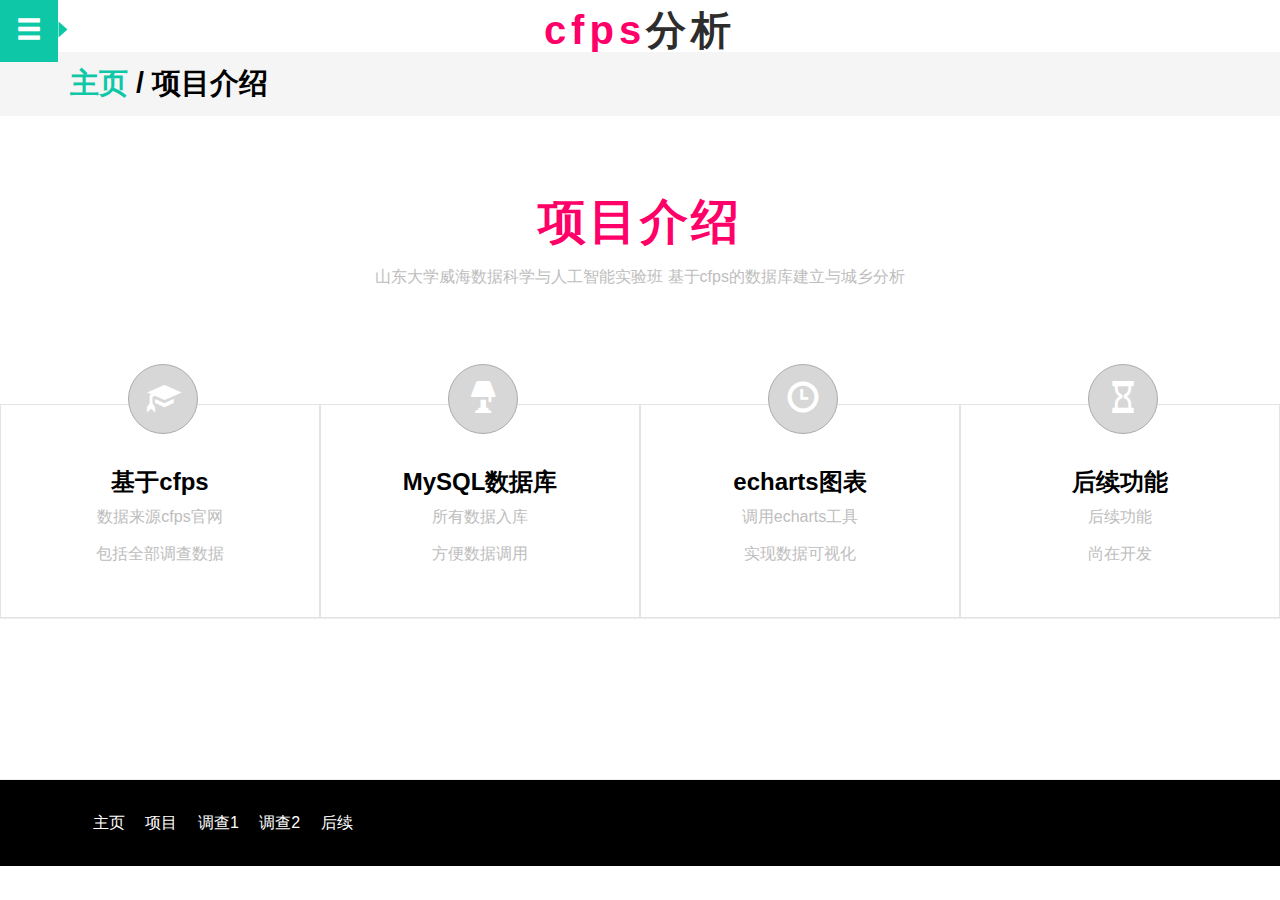
<file: about.html>
<!DOCTYPE html>
<html>
<head>
	<!DOCTYPE html>
	<html>
	<head>
	<title>基于cfps的调查报告</title>
	<link href="css/bootstrap.css" rel="stylesheet" type="text/css" media="all" />
	
	<script src="js/jquery.min.js"></script>
	
	<!--theme-style-->
	<link href="css/style.css" rel="stylesheet" type="text/css" media="all" />	
	<!--//theme-style-->
	<meta name="viewport" content="width=device-width, initial-scale=1">
	<meta http-equiv="Content-Type" content="text/html; charset=utf-8" />
	<script type="application/x-javascript"> addEventListener("load", function() { setTimeout(hideURLbar, 0); }, false); function hideURLbar(){ window.scrollTo(0,1); } </script>
	<!--flexslider-->
	<link rel="stylesheet" href="css/flexslider.css" type="text/css" media="screen" />
	<!--//flexslider-->
	
	</head>
	<body> 
	<!--header-->	
	<div class="header" >
		<div class="col-md-3 header-top cbp-spmenu-push">
			<nav class="cbp-spmenu cbp-spmenu-vertical cbp-spmenu-left" id="cbp-spmenu-s1">
				<a  href="index.html"  >主页</a>
				<a  href="about.html"  >项目</a>
				<a  href="single.html"  >调查1</a>
				<a  href="single02.html"  >调查2</a>
				<a  href="houxu.html"  >后续</a>
				
				
			</nav>
			<!-- /script-nav -->
				<div class="main">
					<section class="buttonset">
						<button id="showLeftPush"><i  class="glyphicon glyphicon-menu-hamburger"></i></button>
					</section>
				</div>
			
				<script src="js/classie.js"></script>
				<script>
					var	menuLeft = document.getElementById( 'cbp-spmenu-s1' ),
					showLeftPush = document.getElementById( 'showLeftPush' ),
					body = document.body;
						
					showLeftPush.onclick = function() {
						classie.toggle( this, 'active' );
						classie.toggle( body, 'cbp-spmenu-push-toright' );
						classie.toggle( menuLeft, 'cbp-spmenu-open' );
						disableOther( 'showLeftPush' );
					};
				</script>
		</div>
		<div class="col-md-6 logo">
			<h1><a href="index.html"><span>cfps</span>分析</a></h1>
		</div>
		<div class="clearfix"> </div>
	</div>
			<!--//header-->
<div class="head">
	<div class="container">
		<h2 > <a href="index.html">主页</a> / <span>项目介绍</span></h2>	
	</div>
</div>
<div class="content">
	<div class="container">
		<div class="col-top">
			<h2>项目介绍</h2>
			<p>山东大学威海数据科学与人工智能实验班 基于cfps的数据库建立与城乡分析</p>
		</div>
	</div>
	<div class="content-top">
		<div class=" col-md-3 grid-top">
			<i class="glyphicon glyphicon-education"></i>
				 <div class="caption">
					<h4>基于cfps</h4>
					<p> 数据来源cfps官网  </p>
					<p>包括全部调查数据</p>
				</div>
			</div>
			<div class=" col-md-3 grid-top">
				<i class="glyphicon glyphicon-lamp"></i>
				  <div class="caption">
					<h4>MySQL数据库</h4>
					<p>所有数据入库</p>
					<p>方便数据调用</p>
				</div>
			</div>
			<div class=" col-md-3 grid-top">
				 <i class="glyphicon glyphicon-time "></i>
				  <div class="caption">
					<h4>echarts图表</h4>
					<p>调用echarts工具</p>
					<p>实现数据可视化</p>				 
				</div>
			</div>
			<div class=" col-md-3 grid-top">				
				 <i class="glyphicon glyphicon-hourglass"></i>
				  <div class="caption">
					<h4>后续功能</h4>
					<p>后续功能</p>
					<p>尚在开发</p>
				  </div>
			</div>
		<div class="clearfix"> </div>	
	</div>
</div>
<!--//content-->
<!--footter-->
<div class="footer">
	<div class="footer-mid">

		</div>   
		<div class="class-footer">
			<div class="container">
				<div class="col-md-6 footer-nav">
					<ul>
						<li ><a  href="index.html"  >主页</a></li>
						<li><a  href="about.html"  >项目</a></li>
						<li><a href="single.html"  >调查1</a></li>
						<li><a  href="single02.html" >调查2</a></li>
						<li><a  href="houxu.html" > 后续</a></li>

						
					</ul>
				
		</div>
	</div>
</div>

</body>
</html>
</file>
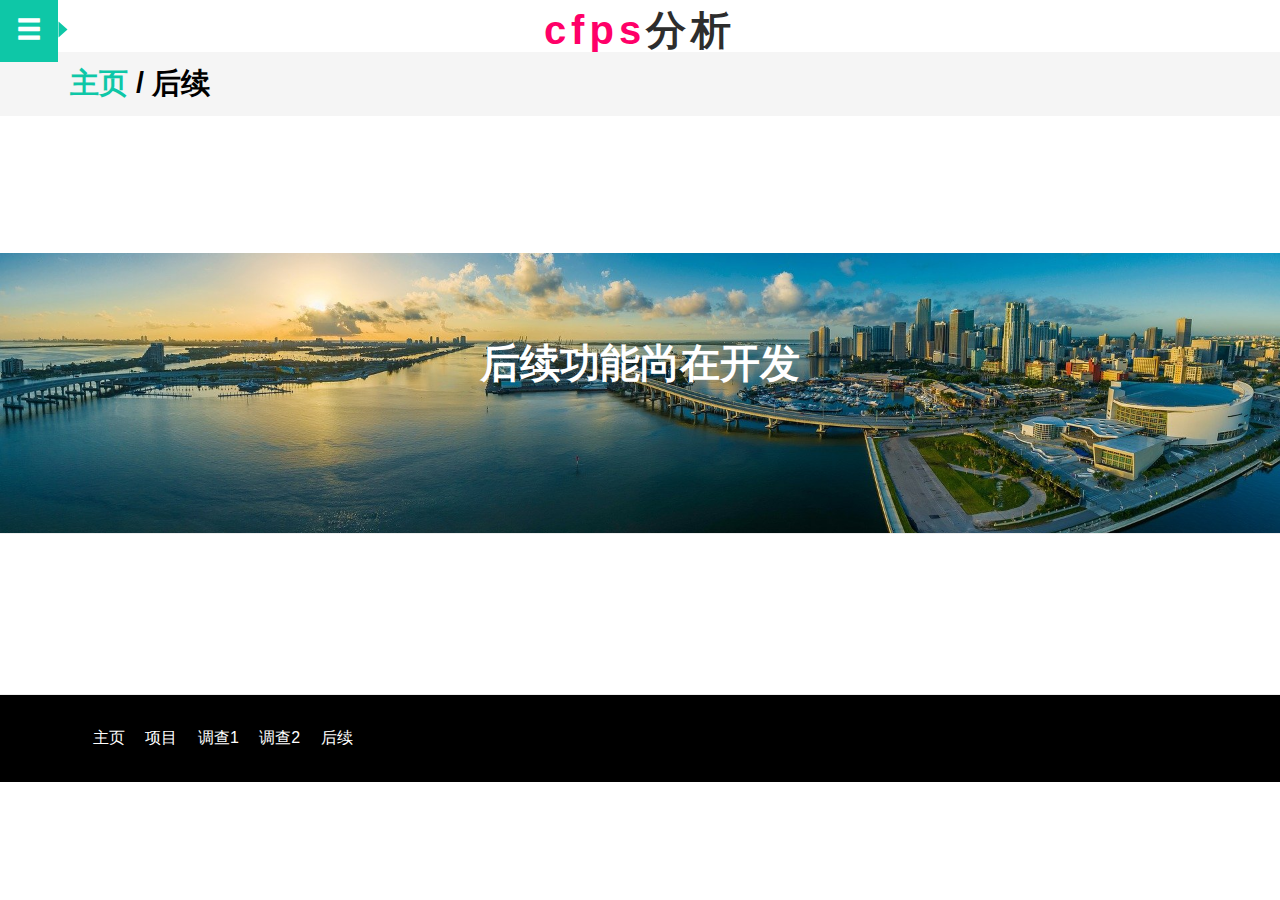
<file: houxu.html>
<!DOCTYPE html>
<html>
<head>
<title>后续</title>
<link href="css/bootstrap.css" rel="stylesheet" type="text/css" media="all" />

<script src="js/jquery.min.js"></script>
<script src="js/echarts.js"></script>

<link href="css/style.css" rel="stylesheet" type="text/css" media="all" />	
<!--//theme-style-->
<meta name="viewport" content="width=device-width, initial-scale=1">
<meta http-equiv="Content-Type" content="text/html; charset=utf-8" />
<script type="application/x-javascript"> addEventListener("load", function() { setTimeout(hideURLbar, 0); }, false); function hideURLbar(){ window.scrollTo(0,1); } </script>
<!--flexslider-->
<link rel="stylesheet" href="css/flexslider.css" type="text/css" media="screen" />
<!--//flexslider-->
</head>
<body>
<div class="header" >
	<div class="col-md-3 header-top cbp-spmenu-push">
		<nav class="cbp-spmenu cbp-spmenu-vertical cbp-spmenu-left" id="cbp-spmenu-s1">
			<a  href="index.html"  >主页</a>
			<a  href="about.html"  >项目</a>
			<a  href="single.html"  >调查1</a>
			<a  href="single02.html"  >调查2</a>
			<a  href="houxu.html"  >后续</a>
			
		</nav>
		<!-- /script-nav -->
			<div class="main">
				<section class="buttonset">
					<button id="showLeftPush"><i  class="glyphicon glyphicon-menu-hamburger"></i></button>
				</section>
			</div>
		
			<script src="js/classie.js"></script>
			<script>
				var	menuLeft = document.getElementById( 'cbp-spmenu-s1' ),
				showLeftPush = document.getElementById( 'showLeftPush' ),
				body = document.body;
					
				showLeftPush.onclick = function() {
					classie.toggle( this, 'active' );
					classie.toggle( body, 'cbp-spmenu-push-toright' );
					classie.toggle( menuLeft, 'cbp-spmenu-open' );
					disableOther( 'showLeftPush' );
				};
			</script>
	</div>
	<div class="col-md-6 logo">
		<h1><a href="index.html"><span>cfps</span>分析</a></h1>
	</div>
	<div class="clearfix"> </div>
</div>
<div class="head">
	<div class="container">
		<h2 > <a href="index.html">主页</a> / <span>后续</span></h2>
	</div>
</div>	
</br>
</br>
</br>
</br>
</br>
</br>
<div class="middle-content">
    <div class="container">
        <div class="middle-content1">
                <h3>后续功能尚在开发</h3>			
        </div>
    </div>
</div>



<div class="footer">
	<div class="footer-mid">

		</div>   
		<div class="class-footer">
			<div class="container">
				<div class="col-md-6 footer-nav">
					<ul>
						<li ><a  href="index.html"  >主页</a></li>
						<li><a  href="about.html"  >项目</a></li>
						<li><a href="single.html"  >调查1</a></li>
						<li><a  href="single02.html" >调查2</a></li>
						<li><a  href="houxu.html" > 后续</a></li>

					</ul>
				
		</div>
	</div>
</div>

</body>
</html>
</file>
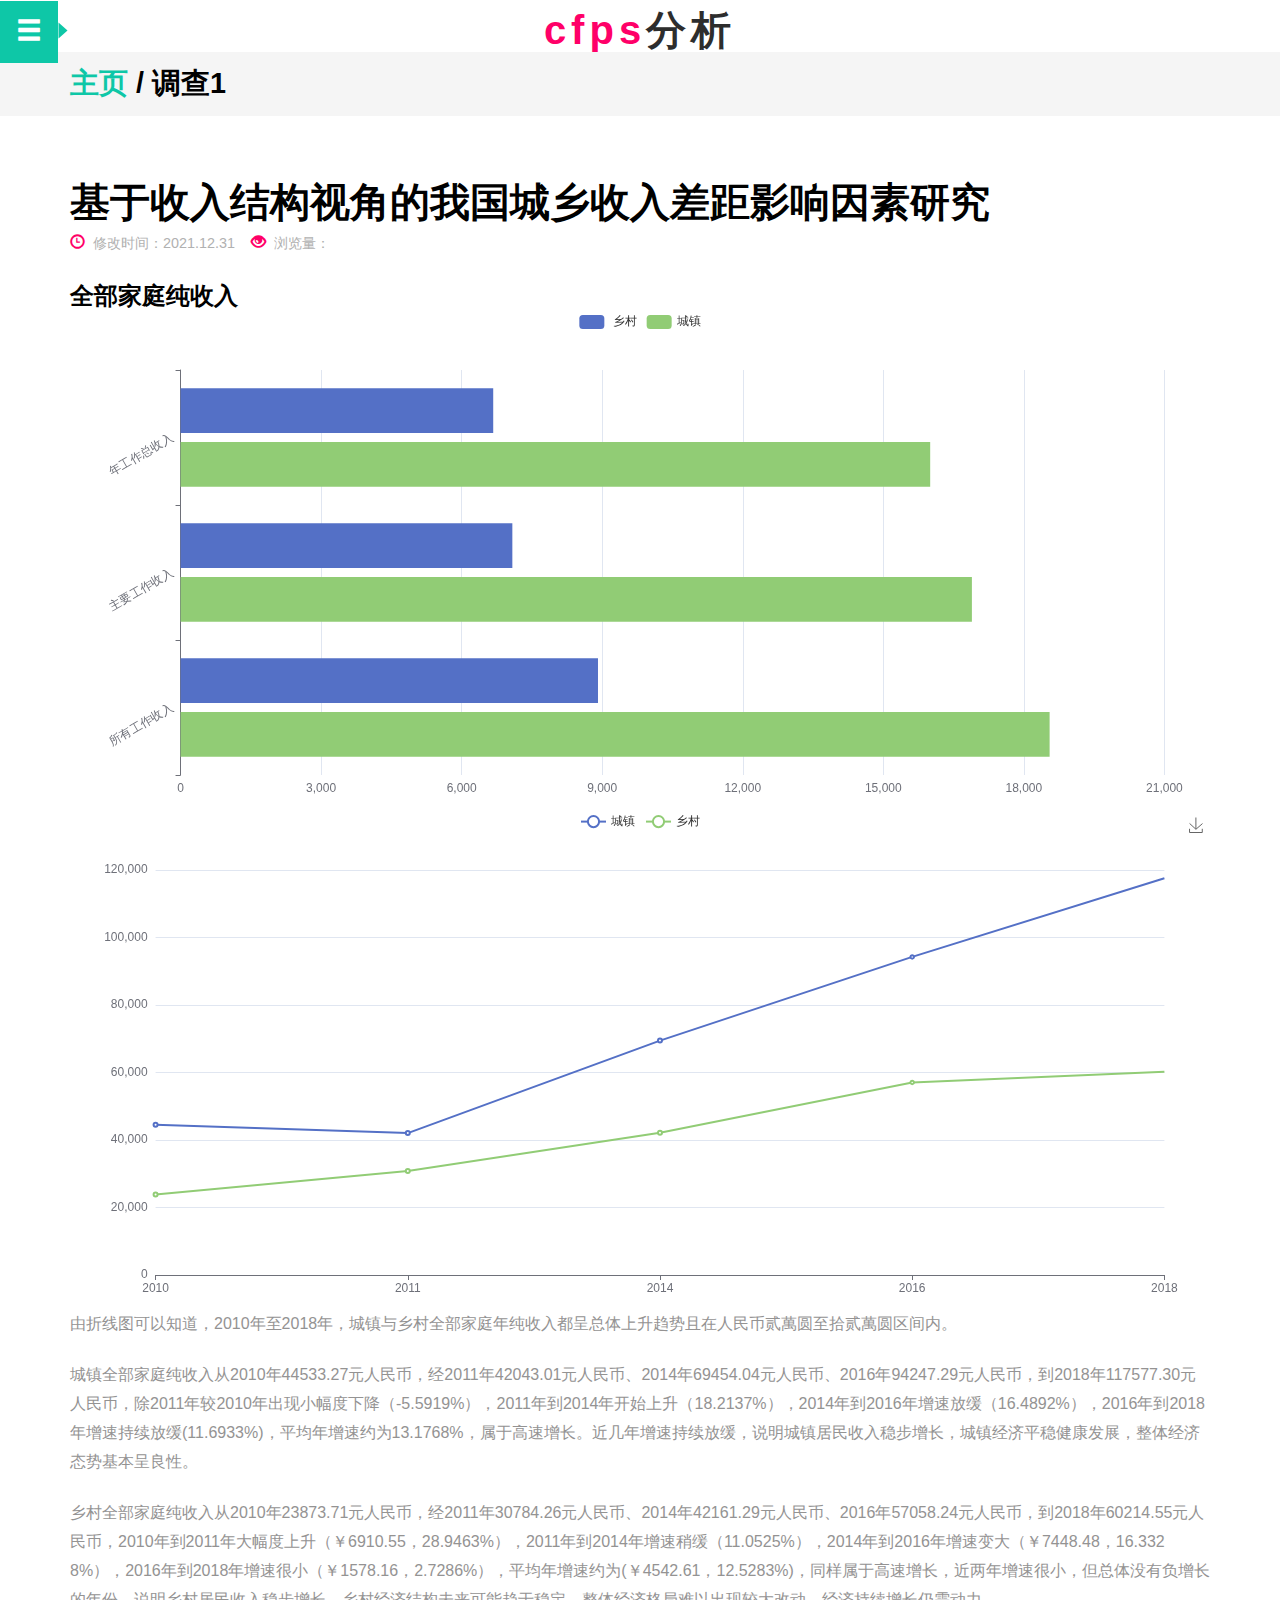
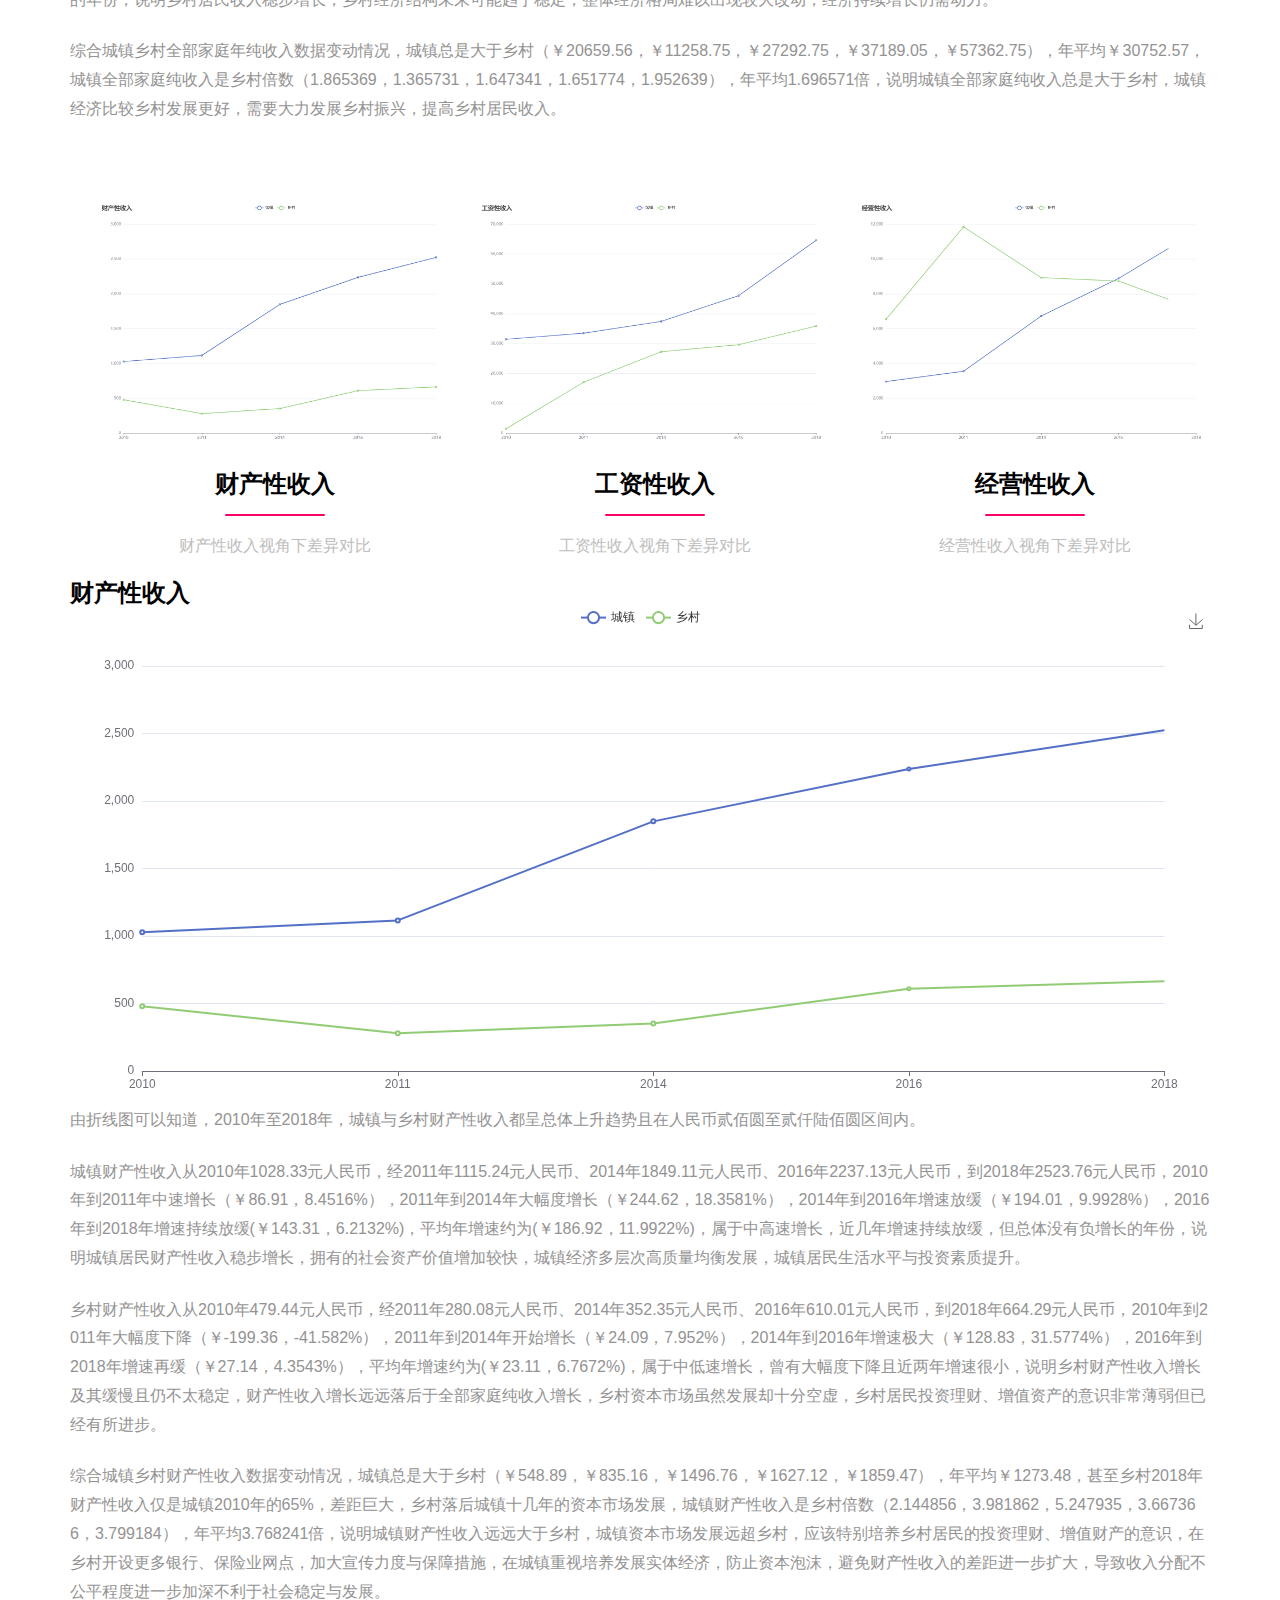
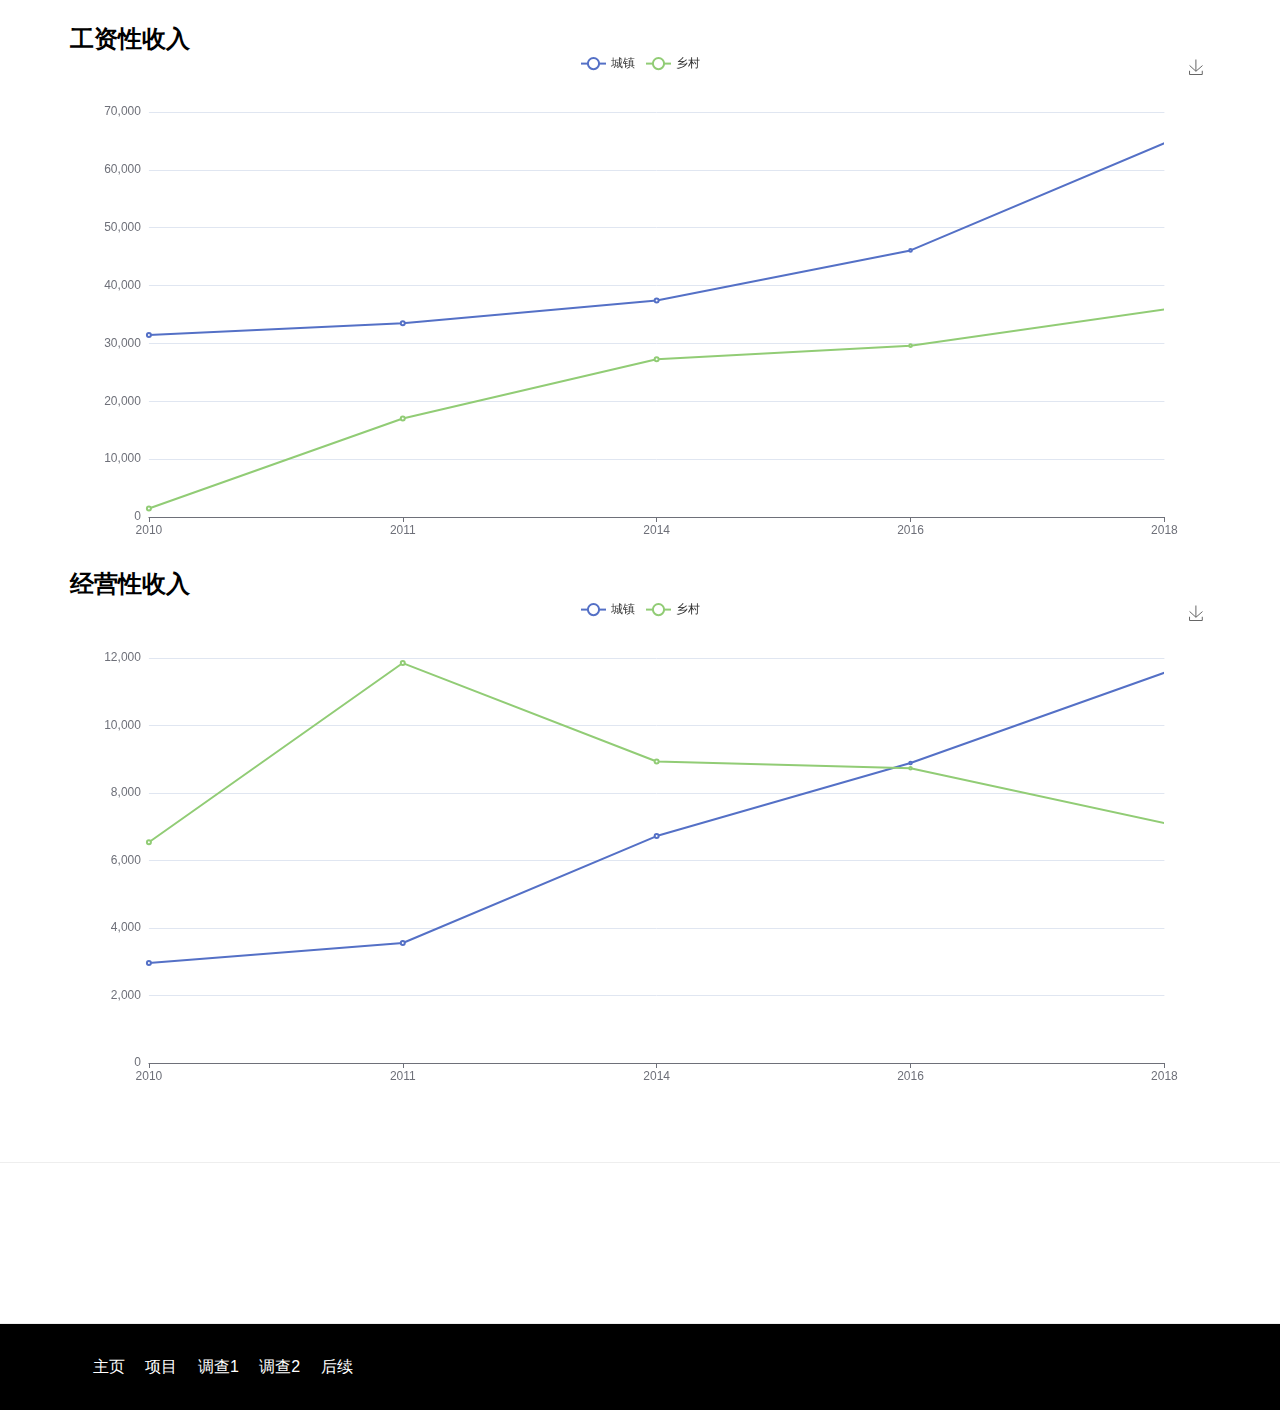
<file: single.html>
<!DOCTYPE html>
<html>
<head>
<title>基于收入结构视角的我国城乡收入差距影响因素研究</title>
<link href="css/bootstrap.css" rel="stylesheet" type="text/css" media="all" />

<script src="js/jquery.min.js"></script>
<script src="js/echarts.js"></script>

<link href="css/style.css" rel="stylesheet" type="text/css" media="all" />	
<!--//theme-style-->
<meta name="viewport" content="width=device-width, initial-scale=1">
<meta http-equiv="Content-Type" content="text/html; charset=utf-8" />
<script type="application/x-javascript"> addEventListener("load", function() { setTimeout(hideURLbar, 0); }, false); function hideURLbar(){ window.scrollTo(0,1); } </script>
<!--flexslider-->
<link rel="stylesheet" href="css/flexslider.css" type="text/css" media="screen" />
<!--//flexslider-->
</head>
<body> 
<!--header-->	
<div class="header" >
	<div class="col-md-3 header-top cbp-spmenu-push">
		<nav class="cbp-spmenu cbp-spmenu-vertical cbp-spmenu-left" id="cbp-spmenu-s1">
			<a  href="index.html"  >主页</a>
			<a  href="about.html"  >项目</a>
			<a  href="single.html"  >调查1</a>
			<a  href="single02.html"  >调查2</a>
			<a  href="houxu.html"  >后续</a>

			
		</nav>
		<!-- /script-nav -->
			<div class="main">
				<section class="buttonset">
					<button id="showLeftPush"><i  class="glyphicon glyphicon-menu-hamburger"></i></button>
				</section>
			</div>
		
			<script src="js/classie.js"></script>
			<script>
				var	menuLeft = document.getElementById( 'cbp-spmenu-s1' ),
				showLeftPush = document.getElementById( 'showLeftPush' ),
				body = document.body;
					
				showLeftPush.onclick = function() {
					classie.toggle( this, 'active' );
					classie.toggle( body, 'cbp-spmenu-push-toright' );
					classie.toggle( menuLeft, 'cbp-spmenu-open' );
					disableOther( 'showLeftPush' );
				};
			</script>
	</div>
	<div class="col-md-6 logo">
		<h1><a href="index.html"><span>cfps</span>分析</a></h1>
	</div>
	<div class="clearfix"> </div>
</div>
<!--banner-->
<div class="head">
	<div class="container">
		<h2 > <a href="index.html">主页</a> / <span>调查1</span></h2>
	</div>
</div>
<div class="container">
				<div class="single">
					<div class=" single-grid">
					<h1>基于收入结构视角的我国城乡收入差距影响因素研究</h1>				
					</div>
					<ul class="blog-ic">
						<!-- <li><a href="#"><span> <i  class="glyphicon glyphicon-user"> </i>Super user</span> </a> </li> -->
						   <li><span><i class="glyphicon glyphicon-time"> </i>修改时间：2021.12.31</span></li>		  						 	
						   <li><span><i class="glyphicon glyphicon-eye-open"> </i>浏览量：</span></li>
					  </ul>		
					<div class=" single-grid" style="word-break: break-all;word-wrap: break-word">
						<h4>全部家庭纯收入</h4>
						<div id="container05" style="height: 500px;width: 100%;"></div>
						<script type="text/javascript">
						var dom = document.getElementById("container05");
var myChart05 = echarts.init(dom);
var app = {};

var option;



option = {
  title: {
    //text: '城乡差距'
  },
  tooltip: {
    trigger: 'axis',
    axisPointer: {
      type: 'shadow'
    }
  },
  legend: {},
  grid: {
    left: '3%',
    right: '4%',
    bottom: '3%',
    containLabel: true
  },
  xAxis: {
    type: 'value',
    boundaryGap: [0, 0.01]
  },
  yAxis: {
    type: 'category',
	axisLabel: {
		interval: 0, // 横轴信息全部显示
		rotate: 30 // -30度角倾斜显示
	},
    data: ['所有工作收入', '主要工作收入', '年工作总收入']
  },
  series: [
    {
      name: ' 乡村',
      type: 'bar',
      data: [ 8910.146  ,7082.029, 6673.698]
    },
    {
      name: '城镇',
      type: 'bar',
      data: [18550.01,  16891.07,  16000.86]
    }
  ]
};

myChart05.setOption(option);
// 设置自适应屏幕大小

                             window.addEventListener("resize",function(){myChart05.resize();});
							


        </script>
						<div id="container01" style="height: 500px;width: 100%;"></div>
						<script type="text/javascript">
							var dom = document.getElementById("container01");
							var myChart01 = echarts.init(dom);
							var app = {};
							
							var option;
							
							
							
							option = {
							  title: {
								text: ''
							  },
							  tooltip: {
								trigger: 'axis'
							  },
							  legend: {
								data: ['城镇', '乡村']
							  },
							  grid: {
								left: '3%',
								right: '4%',
								bottom: '3%',
								containLabel: true
							  },
							  toolbox: {
								feature: {
								  saveAsImage: {}
								}
							  },
							  xAxis: {
								type: 'category',
								boundaryGap: false,
								data: ['2010', '2011', '2014', '2016', '2018']
							  },
							  yAxis: {
								type: 'value'
							  },
							  series: [
								{
								  name: '城镇',
								  type: 'line',
								  stack: 'Total',
								  data: [44533.27, 42043.01,69454.04, 94247.29,117577.3]
								}, 
								{
								  name: '乡村',
								  type: 'line',
							
								  data: [23873.71,30784.255, 42161.29,57058.24,60214.55]
							  
								}
							  ]
							};
							
							myChart01.setOption(option);
                            // 设置自适应屏幕大小
                           //window.onresize = myChart.resize;
                           window.addEventListener("resize",function(){
	                        myChart01.resize();
                           });
							
									</script>					  						
						<p>由折线图可以知道，2010年至2018年，城镇与乡村全部家庭年纯收入都呈总体上升趋势且在人民币贰萬圆至拾贰萬圆区间内。</p>
								</br>
						<p>城镇全部家庭纯收入从2010年44533.27元人民币，经2011年42043.01元人民币、2014年69454.04元人民币、2016年94247.29元人民币，到2018年117577.30元人民币，除2011年较2010年出现小幅度下降（-5.5919%），2011年到2014年开始上升（18.2137%），2014年到2016年增速放缓（16.4892%），2016年到2018年增速持续放缓(11.6933%)，平均年增速约为13.1768%，属于高速增长。近几年增速持续放缓，说明城镇居民收入稳步增长，城镇经济平稳健康发展，整体经济态势基本呈良性。</p>
								</br>
						<p>乡村全部家庭纯收入从2010年23873.71元人民币，经2011年30784.26元人民币、2014年42161.29元人民币、2016年57058.24元人民币，到2018年60214.55元人民币，2010年到2011年大幅度上升（￥6910.55，28.9463%），2011年到2014年增速稍缓（11.0525%），2014年到2016年增速变大（￥7448.48，16.3328%），2016年到2018年增速很小（￥1578.16，2.7286%），平均年增速约为(￥4542.61，12.5283%)，同样属于高速增长，近两年增速很小，但总体没有负增长的年份，说明乡村居民收入稳步增长，乡村经济结构未来可能趋于稳定，整体经济格局难以出现较大改动，经济持续增长仍需动力。</p>
							</br>
	                    <p>综合城镇乡村全部家庭年纯收入数据变动情况，城镇总是大于乡村（￥20659.56，￥11258.75，￥27292.75，￥37189.05，￥57362.75），年平均￥30752.57，城镇全部家庭纯收入是乡村倍数（1.865369，1.365731，1.647341，1.651774，1.952639），年平均1.696571倍，说明城镇全部家庭纯收入总是大于乡村，城镇经济比较乡村发展更好，需要大力发展乡村振兴，提高乡村居民收入。</p>
					</div>
					<div class="service-bottom">
						<div class="container">
							<div class="content-middle1">
								<div class="col-md-4 content-middle2">
									<a href="#a1"><img src="images\财产性收入.png" class="img-responsive" alt=""></a>
									<div class="content-middle3">
										<h4><a href="#a1">财产性收入</a></h4>
										<label></label>
										<p>财产性收入视角下差异对比</p>
									</div>
								</div>
								<div class="col-md-4 content-middle2">
									<a href="#a2"><img src="images\工资性收入.png" class="img-responsive" alt=""></a>
									<div class="content-middle3">
										<h4><a href="#a2">工资性收入</a></h4>
										<label></label>
										<p>工资性收入视角下差异对比</p>
									</div>
								</div>
								<div class="col-md-4 content-middle2">
									<a href="#a3"><img src="images\经营性收入.png" class="img-responsive" alt=""></a>
									<div class="content-middle3">
										<h4><a href="#a3">经营性收入</a></h4>
										<label></label>
										<p> 经营性收入视角下差异对比 </p>
									</div>
								</div>
								<div class="clearfix"> </div>
							</div>
						</div>
					</div>
					<div class=" single-grid" style="word-break: break-all;word-wrap: break-word">
						<a id='a1'><h4>财产性收入</h4></a>
						<div id="container04" style="height: 500px;width: 100%;"></div>
						<script type="text/javascript">
							var dom = document.getElementById("container04");
							var myChart04 = echarts.init(dom);
							var app = {};
							
							var option;
							
							
							
							option = {
							  title: {
								//text: '财产性收入'
							  },
							  tooltip: {
								trigger: 'axis'
							  },
							  legend: {
								data: ['城镇', '乡村']
							  },
							  grid: {
								left: '3%',
								right: '4%',
								bottom: '3%',
								containLabel: true
							  },
							  toolbox: {
								feature: {
								  saveAsImage: {}
								}
							  },
							  xAxis: {
								type: 'category',
								boundaryGap: false,
								data: ['2010', '2011', '2014', '2016', '2018']
							  },
							  yAxis: {
								type: 'value'
							  },
							  series: [
								{
								  name: '城镇',
								  type: 'line',
								  stack: 'Total',
								  data: [1028.333,1115.245,1849.117,2237.137,2523.761]
								},
								{
								  name: '乡村',
								  type: 'line',
							
								  data: [479.4434,280.0824,352.3539,610.0094,664.288]
							  
								}
							  ]
							};
							
							myChart04.setOption(option);
// 设置自适应屏幕大小
//window.onresize = myChart.resize;
                             window.addEventListener("resize",function(){myChart04.resize();});
							
									</script>	  						  						
						<p>由折线图可以知道，2010年至2018年，城镇与乡村财产性收入都呈总体上升趋势且在人民币贰佰圆至贰仟陆佰圆区间内。</p>
							</br>
						<p>城镇财产性收入从2010年1028.33元人民币，经2011年1115.24元人民币、2014年1849.11元人民币、2016年2237.13元人民币，到2018年2523.76元人民币，2010年到2011年中速增长（￥86.91，8.4516%），2011年到2014年大幅度增长（￥244.62，18.3581%），2014年到2016年增速放缓（￥194.01，9.9928%），2016年到2018年增速持续放缓(￥143.31，6.2132%)，平均年增速约为(￥186.92，11.9922%)，属于中高速增长，近几年增速持续放缓，但总体没有负增长的年份，说明城镇居民财产性收入稳步增长，拥有的社会资产价值增加较快，城镇经济多层次高质量均衡发展，城镇居民生活水平与投资素质提升。</p>
					        </br>
					    <p>乡村财产性收入从2010年479.44元人民币，经2011年280.08元人民币、2014年352.35元人民币、2016年610.01元人民币，到2018年664.29元人民币，2010年到2011年大幅度下降（￥-199.36，-41.582%），2011年到2014年开始增长（￥24.09，7.952%），2014年到2016年增速极大（￥128.83，31.5774%），2016年到2018年增速再缓（￥27.14，4.3543%），平均年增速约为(￥23.11，6.7672%)，属于中低速增长，曾有大幅度下降且近两年增速很小，说明乡村财产性收入增长及其缓慢且仍不太稳定，财产性收入增长远远落后于全部家庭纯收入增长，乡村资本市场虽然发展却十分空虚，乡村居民投资理财、增值资产的意识非常薄弱但已经有所进步。</p>
					        </br>
					    <p>综合城镇乡村财产性收入数据变动情况，城镇总是大于乡村（￥548.89，￥835.16，￥1496.76，￥1627.12，￥1859.47），年平均￥1273.48，甚至乡村2018年财产性收入仅是城镇2010年的65%，差距巨大，乡村落后城镇十几年的资本市场发展，城镇财产性收入是乡村倍数（2.144856，3.981862，5.247935，3.667366，3.799184），年平均3.768241倍，说明城镇财产性收入远远大于乡村，城镇资本市场发展远超乡村，应该特别培养乡村居民的投资理财、增值财产的意识，在乡村开设更多银行、保险业网点，加大宣传力度与保障措施，在城镇重视培养发展实体经济，防止资本泡沫，避免财产性收入的差距进一步扩大，导致收入分配不公平程度进一步加深不利于社会稳定与发展。</p>
	
					</div>
					<div class=" single-grid">
						<a id="a2"><h4>工资性收入</h4></a>
						<div id="container03" style="height: 500px;width: 100%;"></div>
						<script type="text/javascript">
							var dom = document.getElementById("container03");
							var myChart03 = echarts.init(dom);
							var app = {};
							
							var option;
							
							
							
							option = {
							  title: {
								//text: '工资性收入'
							  },
							  tooltip: {
								trigger: 'axis'
							  },
							  legend: {
								data: ['城镇', '乡村']
							  },
							  grid: {
								left: '3%',
								right: '4%',
								bottom: '3%',
								containLabel: true
							  },
							  toolbox: {
								feature: {
								  saveAsImage: {}
								}
							  },
							  xAxis: {
								type: 'category',
								boundaryGap: false,
								data: ['2010', '2011', '2014', '2016', '2018']
							  },
							  yAxis: {
								type: 'value'
							  },
							  series: [
								{
								  name: '城镇',
								  type: 'line',
								  stack: 'Total',
								  data: [31442.2,33486.08,37422.92,46071.72,64608.63]
								},
								{
								  name: '乡村',
								  type: 'line',
							
								  data: [1477.3,17036.17,27272.84,29616.86, 35862.48]
							  
								}
							  ]
							};
							myChart03.setOption(option);
                            // 设置自适应屏幕大小
                            //window.onresize = myChart.resize;
                           window.addEventListener("resize",function(){myChart03.resize();});
							
									</script>			  						
						<p></p>
	
					</div>
					<div class=" single-grid">
						<a id="a3"><h4>经营性收入</h4></a>
						<div id="container02" style="height: 500px;width: 100%;"></div>
						<script type="text/javascript">
						var dom = document.getElementById("container02");
						var myChart02 = echarts.init(dom);
						var app = {};
						
						var option;
						
						
						
						option = {
						  title: {
						   //text: '经营性收入'
						  },
						  tooltip: {
							trigger: 'axis'
						  },
						  legend: {
							data: ['城镇', '乡村']
						  },
						  grid: {
							left: '3%',
							right: '4%',
							bottom: '3%',
							containLabel: true
						  },
						  toolbox: {
							feature: {
							  saveAsImage: {}
							}
						  },
						  xAxis: {
							type: 'category',
							boundaryGap: false,
							data: ['2010', '2011','2014', '2016', '2018']
						  },
						  yAxis: {
							type: 'value'
						  },
						  series: [
							{
							  name: '城镇',
							  type: 'line',
							  stack: 'Total',
							  data:  [2962.833,3555.785,6724.002,8888.66,11564.89]
							},
							{
							  name: '乡村',
							  type: 'line',
						
							  data: [6541.464,11850.15,8931.841,8733.958,7108.254]
						  
							}
						  ]
						};
						
						myChart02.setOption(option);
                        // 设置自适应屏幕大小
                         //window.onresize = myChart.resize;
                        window.addEventListener("resize",function(){
	                      myChart02.resize();
                          });
						
								</script>		
							
						<p></p>
	
					</div>
				</div>
</div>
			<div class="footer">
				<div class="footer-mid">
						
					</div>   
					<div class="class-footer">
						<div class="container">
							<div class="col-md-6 footer-nav">
								<ul>
									<li ><a  href="index.html"  >主页</a></li>
									<li><a  href="about.html"  >项目</a></li>
									<li><a href="single.html"  >调查1</a></li>
									<li><a  href="single02.html" >调查2</a></li>
									<li><a  href="houxu.html" > 后续</a></li>
	
									
								</ul>
						
					</div>
				</div>
			</div>
			<!--//footter-->
			</body>
			</html>
</file>
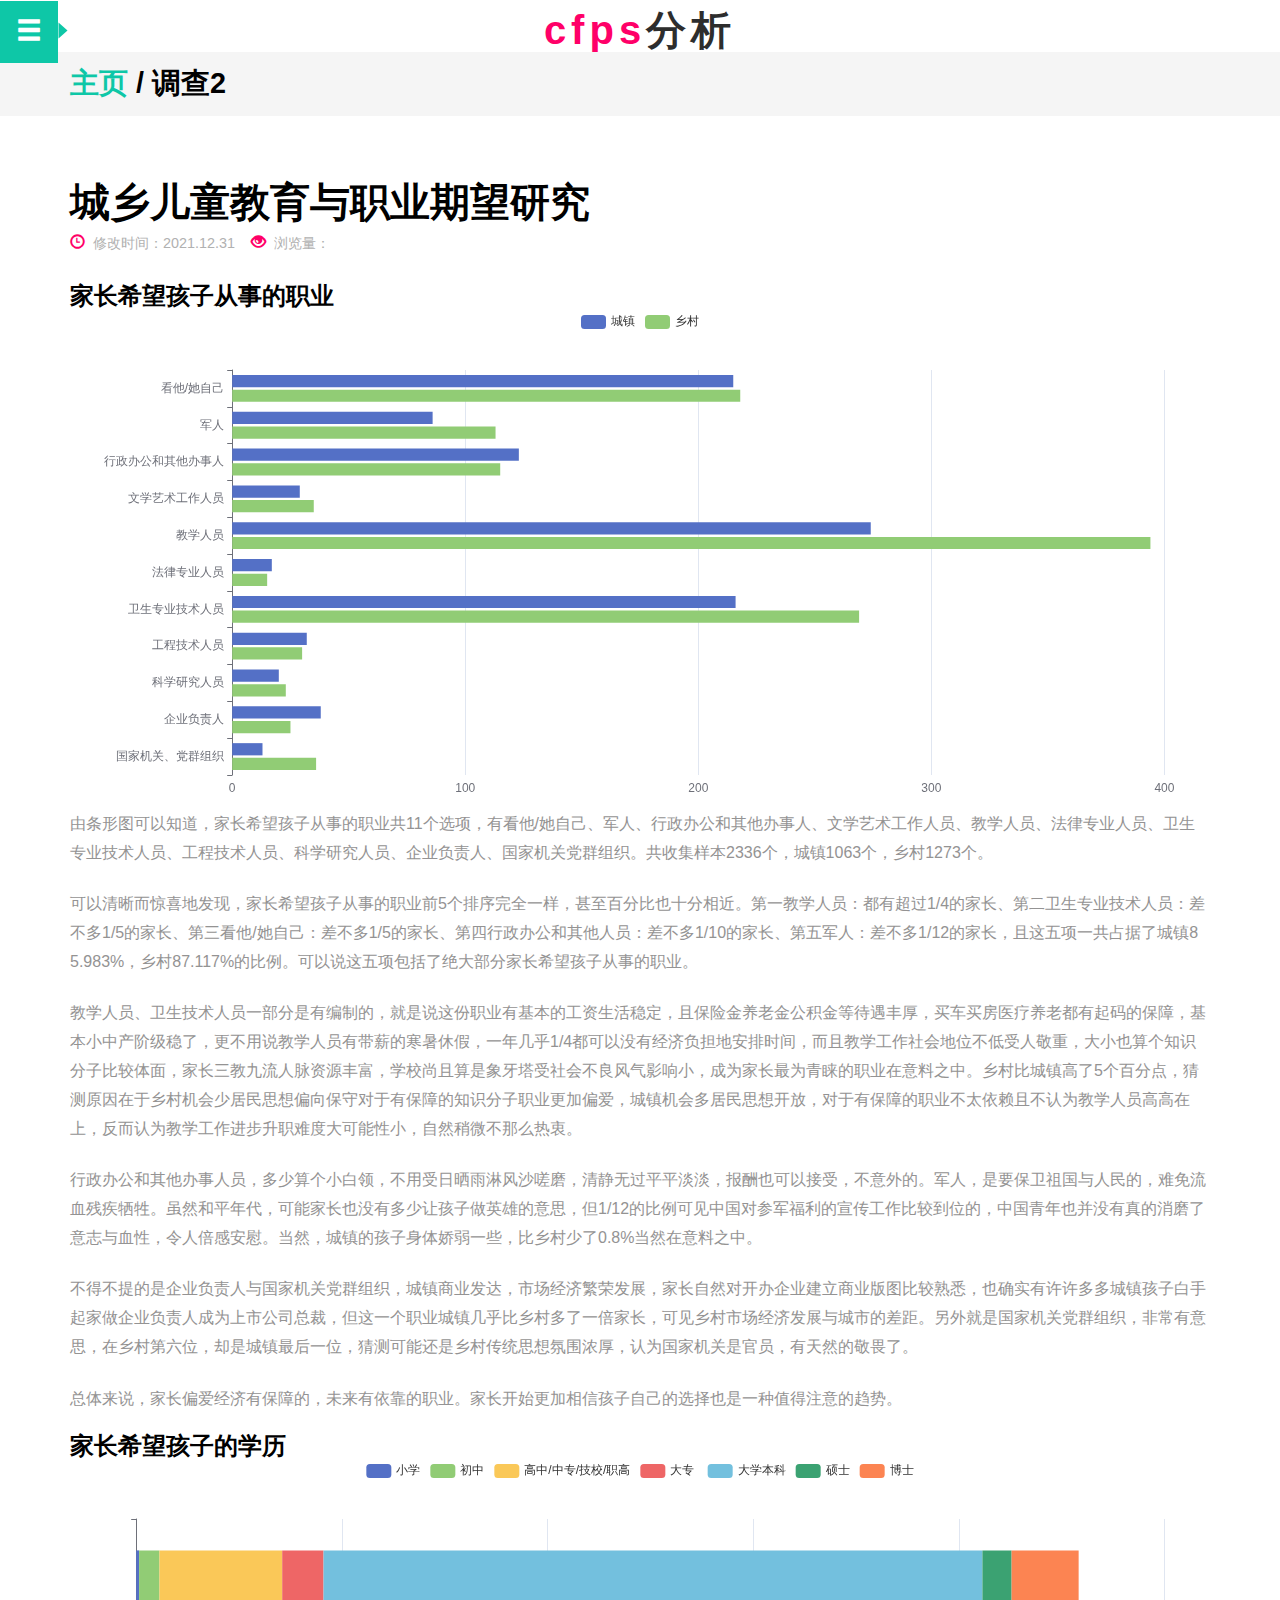
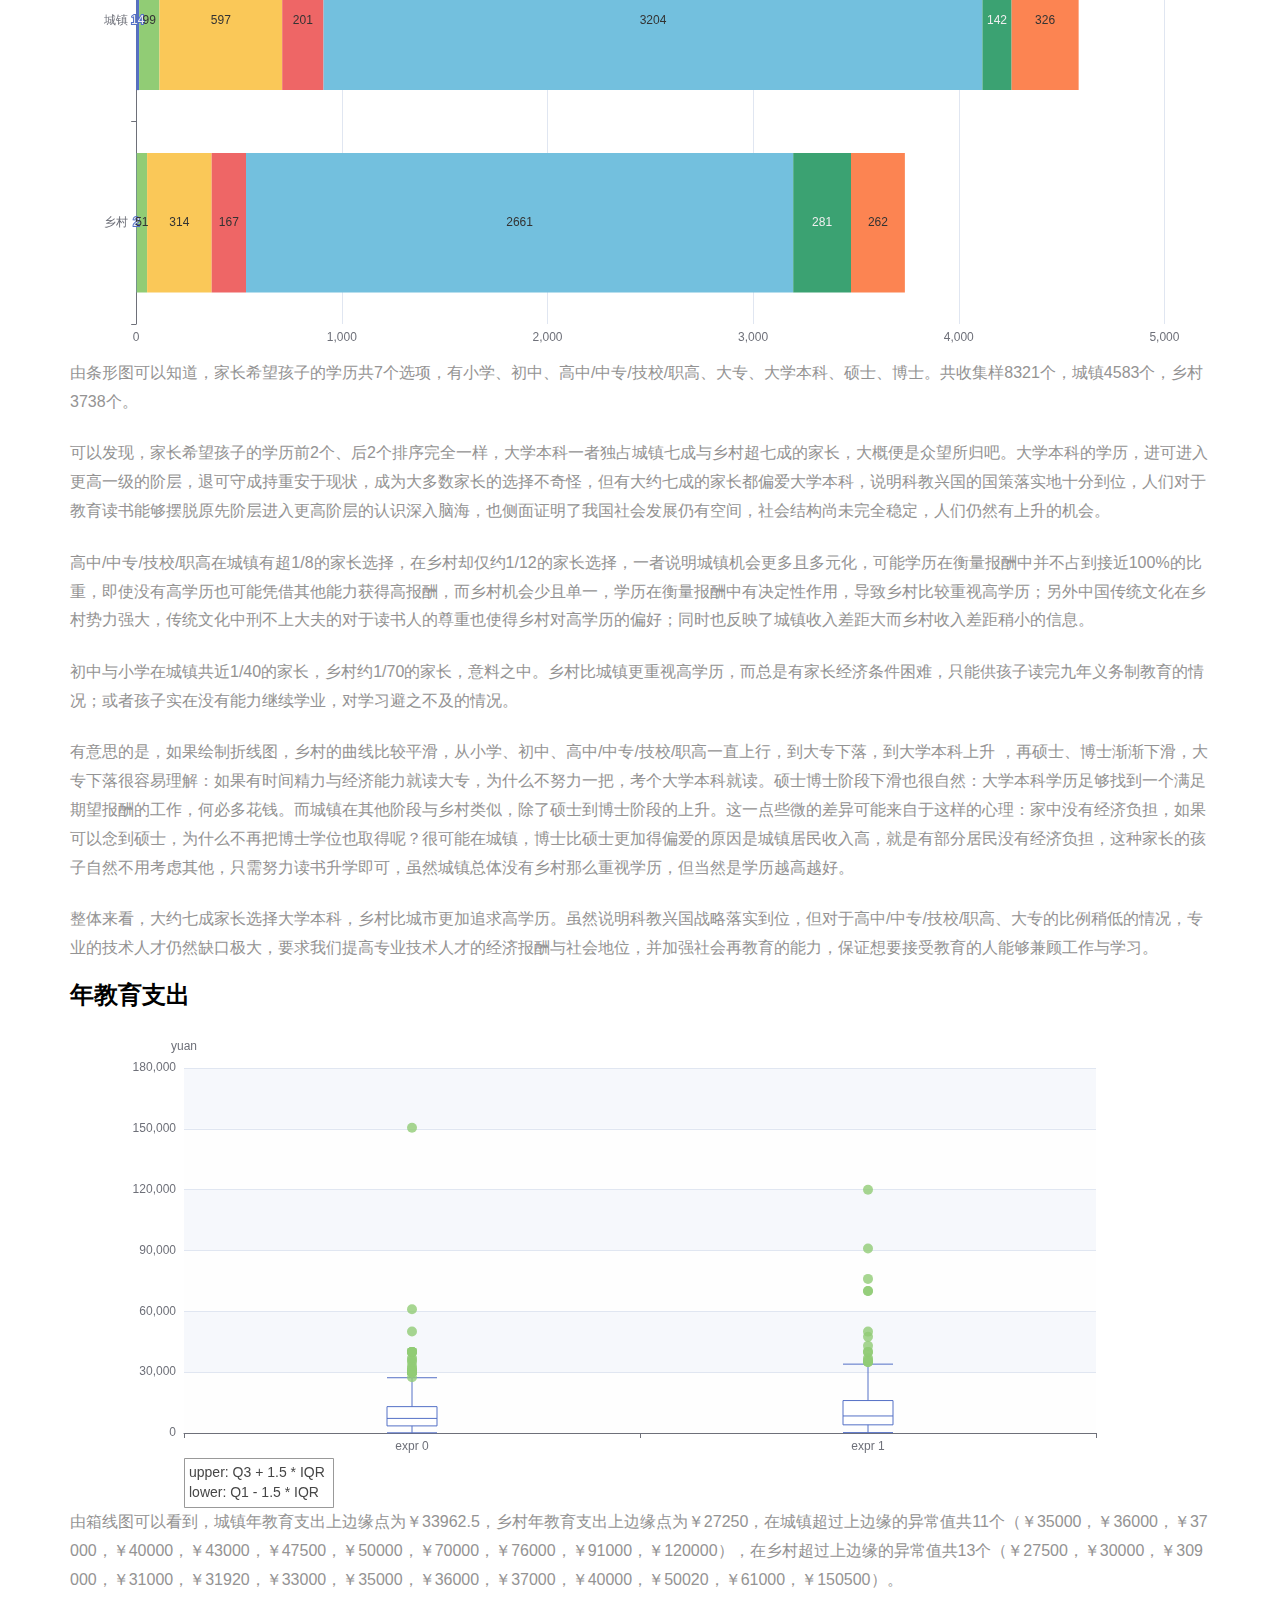
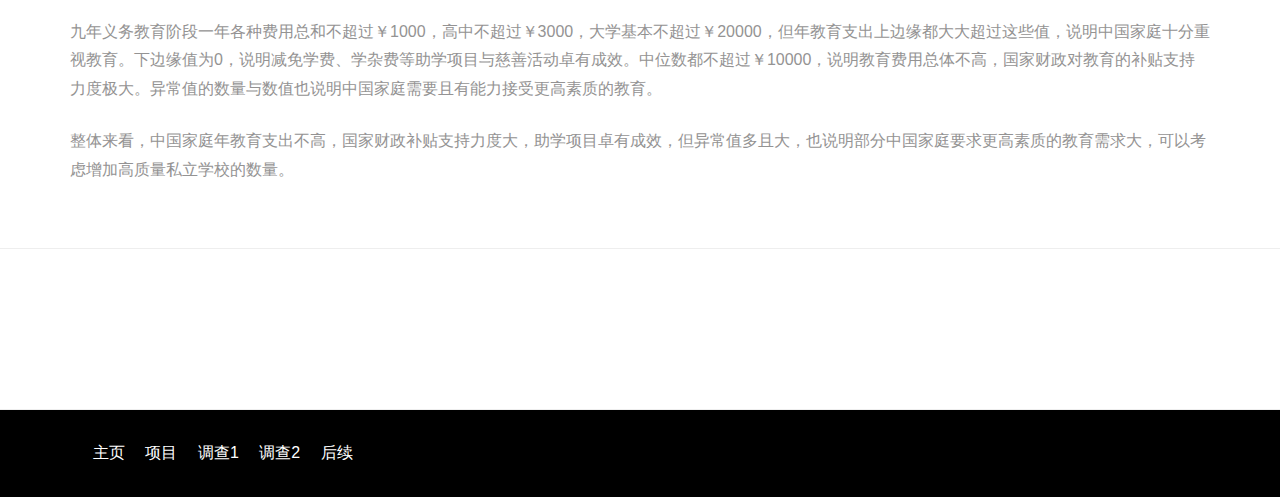
<file: single02.html>
<!DOCTYPE html>
<html>
<head>
<title>城乡儿童教育与职业期望研究</title>
<link href="css/bootstrap.css" rel="stylesheet" type="text/css" media="all" />
<script src="js/jquery.min.js"></script>
<script src="js/echarts.js"></script>

<link href="css/style.css" rel="stylesheet" type="text/css" media="all" />	
<meta name="viewport" content="width=device-width, initial-scale=1">
<meta http-equiv="Content-Type" content="text/html; charset=utf-8" />
<script type="application/x-javascript"> addEventListener("load", function() { setTimeout(hideURLbar, 0); }, false); function hideURLbar(){ window.scrollTo(0,1); } </script>
<!--flexslider-->
<link rel="stylesheet" href="css/flexslider.css" type="text/css" media="screen" />
<!--//flexslider-->
</head>
<body> 
<!--header-->	
<div class="header" >
	<div class="col-md-3 header-top cbp-spmenu-push">
		<nav class="cbp-spmenu cbp-spmenu-vertical cbp-spmenu-left" id="cbp-spmenu-s1">
			<a  href="index.html"  >主页</a>
			<a  href="about.html"  >项目</a>
			<a  href="single.html"  >调查1</a>
			<a  href="single02.html"  >调查2</a>
			<a  href="houxu.html"  >后续</a>
			
		</nav>
		<!-- /script-nav -->
			<div class="main">
				<section class="buttonset">
					<button id="showLeftPush"><i  class="glyphicon glyphicon-menu-hamburger"></i></button>
				</section>
			</div>
		
			<script src="js/classie.js"></script>
			<script>
				var	menuLeft = document.getElementById( 'cbp-spmenu-s1' ),
				showLeftPush = document.getElementById( 'showLeftPush' ),
				body = document.body;
					
				showLeftPush.onclick = function() {
					classie.toggle( this, 'active' );
					classie.toggle( body, 'cbp-spmenu-push-toright' );
					classie.toggle( menuLeft, 'cbp-spmenu-open' );
					disableOther( 'showLeftPush' );
				};
			</script>
	</div>
	<div class="col-md-6 logo">
		<h1><a href="index.html"><span>cfps</span>分析</a></h1>
	</div>
	<div class="clearfix"> </div>
</div>
<!--banner-->
<div class="head">
	<div class="container">
		<h2 > <a href="index.html">主页</a> / <span>调查2</span></h2>
	</div>
</div>
<div class="container">
				<div class="single">
					<div class=" single-grid">
					<h1>城乡儿童教育与职业期望研究</h1>				
					</div>
					<ul class="blog-ic">
						<!-- <li><a href="#"><span> <i  class="glyphicon glyphicon-user"> </i>Super user</span> </a> </li> -->
						   <li><span><i class="glyphicon glyphicon-time"> </i>修改时间：2021.12.31</span></li>		  						 	
						   <li><span><i class="glyphicon glyphicon-eye-open"> </i>浏览量：</span></li>
					  </ul>		
					<div class=" single-grid" style="word-break: break-all;word-wrap: break-word">
						<h4>家长希望孩子从事的职业</h4>
						<div id="container01" style="height: 500px;width: 100%;"></div>
						<script type="text/javascript">
							var dom = document.getElementById("container01");
							var myChart01 = echarts.init(dom);
							var app = {};
							
							var option;
							
							
							
							option = {
							  title: {
								//text: '家长希望孩子从事的职业'
							  },
							  tooltip: {
								trigger: 'axis',
								axisPointer: {
								  type: 'shadow'
								}
							  },
							  legend: {},
							  grid: {
								left: '3%',
								right: '4%',
								bottom: '3%',
								containLabel: true
							  },
							  xAxis: {
								type: 'value',
								boundaryGap: [0, 0.01]
							  },
							  yAxis: {
								type: 'category',
								data: ['国家机关、党群组织',      
							'企业负责人',
							'科学研究人员',
							'工程技术人员',
							'卫生专业技术人员',
							'法律专业人员',
							'教学人员',
							'文学艺术工作人员',
							'行政办公和其他办事人',
							'军人',
							'看他/她自己']
							  },
							  series: [
								{
								  name: '城镇',
								  type: 'bar',
								  data: [13,38,
							20,
							32,
							
							216,
							
							17,
							274,
							29
							
							,
							
							123
							
							
							
							
							
							,
							
							
							86
							
							
							,
							215
							]
								},
								{
								  name: '乡村',
								  type: 'bar',
								  data: [36,25,
							23,
							30,
							
							269,
							
							15,
							394,
							35,
							
							
							
							115,
							
							
							
							
							
							
							
							
							113
							
							
							,218
							
							]
								}
							  ]
							};
							myChart01.setOption(option);
                            // 设置自适应屏幕大小
                           //window.onresize = myChart.resize;
                           window.addEventListener("resize",function(){
	                        myChart01.resize();
                           });
							
									</script>					  						
						<p>由条形图可以知道，家长希望孩子从事的职业共11个选项，有看他/她自己、军人、行政办公和其他办事人、文学艺术工作人员、教学人员、法律专业人员、卫生专业技术人员、工程技术人员、科学研究人员、企业负责人、国家机关党群组织。共收集样本2336个，城镇1063个，乡村1273个。</p>
								</br>
						<p>可以清晰而惊喜地发现，家长希望孩子从事的职业前5个排序完全一样，甚至百分比也十分相近。第一教学人员：都有超过1/4的家长、第二卫生专业技术人员：差不多1/5的家长、第三看他/她自己：差不多1/5的家长、第四行政办公和其他人员：差不多1/10的家长、第五军人：差不多1/12的家长，且这五项一共占据了城镇85.983%，乡村87.117%的比例。可以说这五项包括了绝大部分家长希望孩子从事的职业。</p>
								</br>
						<p>教学人员、卫生技术人员一部分是有编制的，就是说这份职业有基本的工资生活稳定，且保险金养老金公积金等待遇丰厚，买车买房医疗养老都有起码的保障，基本小中产阶级稳了，更不用说教学人员有带薪的寒暑休假，一年几乎1/4都可以没有经济负担地安排时间，而且教学工作社会地位不低受人敬重，大小也算个知识分子比较体面，家长三教九流人脉资源丰富，学校尚且算是象牙塔受社会不良风气影响小，成为家长最为青睐的职业在意料之中。乡村比城镇高了5个百分点，猜测原因在于乡村机会少居民思想偏向保守对于有保障的知识分子职业更加偏爱，城镇机会多居民思想开放，对于有保障的职业不太依赖且不认为教学人员高高在上，反而认为教学工作进步升职难度大可能性小，自然稍微不那么热衷。</p>
							</br>
	                    <p>行政办公和其他办事人员，多少算个小白领，不用受日晒雨淋风沙嗟磨，清静无过平平淡淡，报酬也可以接受，不意外的。军人，是要保卫祖国与人民的，难免流血残疾牺牲。虽然和平年代，可能家长也没有多少让孩子做英雄的意思，但1/12的比例可见中国对参军福利的宣传工作比较到位的，中国青年也并没有真的消磨了意志与血性，令人倍感安慰。当然，城镇的孩子身体娇弱一些，比乡村少了0.8%当然在意料之中。</p>
						</br>
						<p>不得不提的是企业负责人与国家机关党群组织，城镇商业发达，市场经济繁荣发展，家长自然对开办企业建立商业版图比较熟悉，也确实有许许多多城镇孩子白手起家做企业负责人成为上市公司总裁，但这一个职业城镇几乎比乡村多了一倍家长，可见乡村市场经济发展与城市的差距。另外就是国家机关党群组织，非常有意思，在乡村第六位，却是城镇最后一位，猜测可能还是乡村传统思想氛围浓厚，认为国家机关是官员，有天然的敬畏了。</p> 					
					     </br>
						 <p>总体来说，家长偏爱经济有保障的，未来有依靠的职业。家长开始更加相信孩子自己的选择也是一种值得注意的趋势。</p>
					</div>
					<div class=" single-grid" style="word-break: break-all;word-wrap: break-word">
						<h4>家长希望孩子的学历</h4>
						<div id="container02" style="height: 500px;width: 100%;"></div>
						<script type="text/javascript">
							var dom = document.getElementById("container02");
var myChart02 = echarts.init(dom);
var app = {};

var option;



option = {
  tooltip: {
    trigger: 'axis',
    axisPointer: {
      // Use axis to trigger tooltip
      type: 'shadow' // 'shadow' as default; can also be 'line' or 'shadow'
    }
  },
  legend: {},
  grid: {
    left: '3%',
    right: '4%',
    bottom: '3%',
    containLabel: true
  },
  xAxis: {
    type: 'value'
  },
  yAxis: {
    type: 'category',
    data: ['乡村', '城镇']
  },
  series: [
    {
      name: '小学',
      type: 'bar',
      stack: 'total',
      label: {
        show: true
      },
      emphasis: {
        focus: 'series'
      },
      data: [2,14]
    },
    {
      name: '初中',
      type: 'bar',
      stack: 'total',
      label: {
        show: true
      },
      emphasis: {
        focus: 'series'
      },
      data: [51,99]
    },
    {
      name: '高中/中专/技校/职高',
      type: 'bar',
      stack: 'total',
      label: {
        show: true
      },
      emphasis: {
        focus: 'series'
      },
      data: [314,597]
    },
    {
      name: '大专 ',
      type: 'bar',
      stack: 'total',
      label: {
        show: true
      },
      emphasis: {
        focus: 'series'
      },
      data: [167,201]
    },
    {
      name: '大学本科',
      type: 'bar',
      stack: 'total',
      label: {
        show: true
      },
      emphasis: {
        focus: 'series'
      },
      data: [2661,3204]
    }
 
    ,
    {
      name: '硕士',
      type: 'bar',
      stack: 'total',
      label: {
        show: true
      },
      emphasis: {
        focus: 'series'
      },
      data: [281,142]
    }    ,
    {
      name: '博士',
      type: 'bar',
      stack: 'total',
      label: {
        show: true
      },
      emphasis: {
        focus: 'series'
      },
      data: [262,326]
    }
  ]
};

							myChart02.setOption(option);
// 设置自适应屏幕大小
//window.onresize = myChart.resize;
                             window.addEventListener("resize",function(){myChart02.resize();});
							
									</script>	  						  						
						<p>由条形图可以知道，家长希望孩子的学历共7个选项，有小学、初中、高中/中专/技校/职高、大专、大学本科、硕士、博士。共收集样8321个，城镇4583个，乡村3738个。</p>
							</br>
						<p>可以发现，家长希望孩子的学历前2个、后2个排序完全一样，大学本科一者独占城镇七成与乡村超七成的家长，大概便是众望所归吧。大学本科的学历，进可进入更高一级的阶层，退可守成持重安于现状，成为大多数家长的选择不奇怪，但有大约七成的家长都偏爱大学本科，说明科教兴国的国策落实地十分到位，人们对于教育读书能够摆脱原先阶层进入更高阶层的认识深入脑海，也侧面证明了我国社会发展仍有空间，社会结构尚未完全稳定，人们仍然有上升的机会。</p>
					        </br>
					    <p>高中/中专/技校/职高在城镇有超1/8的家长选择，在乡村却仅约1/12的家长选择，一者说明城镇机会更多且多元化，可能学历在衡量报酬中并不占到接近100%的比重，即使没有高学历也可能凭借其他能力获得高报酬，而乡村机会少且单一，学历在衡量报酬中有决定性作用，导致乡村比较重视高学历；另外中国传统文化在乡村势力强大，传统文化中刑不上大夫的对于读书人的尊重也使得乡村对高学历的偏好；同时也反映了城镇收入差距大而乡村收入差距稍小的信息。</p>
					        </br>
					    <p>初中与小学在城镇共近1/40的家长，乡村约1/70的家长，意料之中。乡村比城镇更重视高学历，而总是有家长经济条件困难，只能供孩子读完九年义务制教育的情况；或者孩子实在没有能力继续学业，对学习避之不及的情况。</p>
						</br>
						<p>有意思的是，如果绘制折线图，乡村的曲线比较平滑，从小学、初中、高中/中专/技校/职高一直上行，到大专下落，到大学本科上升 ，再硕士、博士渐渐下滑，大专下落很容易理解：如果有时间精力与经济能力就读大专，为什么不努力一把，考个大学本科就读。硕士博士阶段下滑也很自然：大学本科学历足够找到一个满足期望报酬的工作，何必多花钱。而城镇在其他阶段与乡村类似，除了硕士到博士阶段的上升。这一点些微的差异可能来自于这样的心理：家中没有经济负担，如果可以念到硕士，为什么不再把博士学位也取得呢？很可能在城镇，博士比硕士更加得偏爱的原因是城镇居民收入高，就是有部分居民没有经济负担，这种家长的孩子自然不用考虑其他，只需努力读书升学即可，虽然城镇总体没有乡村那么重视学历，但当然是学历越高越好。</p>
					      </br>
                        <p>整体来看，大约七成家长选择大学本科，乡村比城市更加追求高学历。虽然说明科教兴国战略落实到位，但对于高中/中专/技校/职高、大专的比例稍低的情况，专业的技术人才仍然缺口极大，要求我们提高专业技术人才的经济报酬与社会地位，并加强社会再教育的能力，保证想要接受教育的人能够兼顾工作与学习。</p>
					
					
					</div>
					<div class=" single-grid" style="word-break: break-all;word-wrap: break-word">
						<h4>年教育支出</h4>	
						<div id="container03" style="height: 500px;width: 100%;"></div>
						<script type="text/javascript">
							var dom = document.getElementById("container03");
							var myChart03 = echarts.init(dom);
							var app = {};
							
							var option;
							
							
							
							option = {
							  title: [
								{
								  //text: '年教育支出',
								  left: 'center'
								},
								{
								  text: 'upper: Q3 + 1.5 * IQR \nlower: Q1 - 1.5 * IQR',
								  borderColor: '#999',
								  borderWidth: 1,
								  textStyle: {
									fontWeight: 'normal',
									fontSize: 14,
									lineHeight: 20
								  },
								  left: '10%',
								  top: '90%'
								}
							  ],
							  dataset: [
								{
								  // prettier-ignore
								  source: [
											[6800,
							7500,
							10600,
							16000,
							21000,500,
							12300,
							5000,
							8000,
							1140,
							6400,
							5500,
							5500,
							5500,
							15000,
							3680,
							6000,
							8000,
							7000,
							12000,
							14000,
							5000,
							5200,
							13000,
							10000,
							15400,
							10000,
							9000,
							21000,
							
							25500,
							13000,
							9200
							,
							5000,
							15000,
							33000,
							3000,
							6000,
							1000,
							25000,
							5550,
							5000,
							10000,
							14000,
							11600,
							10000,
							2400,
							8200,
							150,
							8500
							,
							3000,
							13000,
							
							7460,
							2500
							,
							20000
							,
							2000
							,
							8500,
							10300
							,
							10300,
							15000,
							20000,
							1000,
							2300,
							2000,
							22000,
							3400,
							
							6000,
							15000,
							10100,
							100,
							25300,
							15900,
							8200,
							5500,900,
							4000,
							6300,
							20000,
							40000,
							11800,
							20000,
							30000,
							17200
							,
							
							4000
							,
							6000
							,
							20000
							,
							20000
							,
							4700,
							15300,
							
							8000,
							
							
							11000
							,
							3000
							,
							9100,
							2500
							,
							
							25000
							,
							6680,
							
							12000
							,
							1500,
							6400,
							13000,
							
							10000
							,
							
							15000
							,
							15000,
							19000,
							
							5030,
							
							10000,
							
							6100
							,
							20000
							,
							7000
							,
							8500
							,
							21000
							,
							20000,
							3400,
							
							
							25000,
							12500,
							
							10000,
							
							20300,
							650,
							
							
							10000,
							
							
							20000,
							20000,
							16000,
							9500,
							10000,
							10300,
							3000,
							7200,
							25000,
							10000,
							5000,
							15000,
							5000,
							17000,
							30000,
							13100,
							5100,
							20050,
							17000,
							12000,
							8700
							,
							27500
							,
							7000
							,
							31000
							,
							
							21500
							,
							
							4000
							,
							7300
							,
							
							30900,
							
							20100,
							20000,
							
							
							6400,
							10000,
							5000,
							4000,
							
							12200,
							10000,
							
							10000,
							11800,
							40000,
							1600,
							
							3000,
							
							9000,
							
							
							20100,
							20000,
							
							6900,
							
							
							5050,
							
							2200,
							
							2900,
							
							12000,
							
							8000,
							7200,
							
							9500,
							12100,
							
							6200,
							
							10000,
							
							
							4400,
							3500,
							2000,
							
							6150,
							15000,
							3400,
							30000,
							10050,
							4050,
							16000,
							3100,
							6500,
							4000,
							3700,
							
							11000,
							1000,
							13500,
							6100,
							12500,
							2000,
							11000
							,
							11500,
							5100,
							6500,
							10200,
							1530,
							5000,
							20000,
							3200,
							12000,
							20000,
							
							5000,
							22000,
							4400,
							3000,
							19000,
							3500,
							
							25000,
							12600,
							12000,
							30000,
							3700,
							3200,
							5600,
							14900,
							5350,
							
							3500,
							12000
							,
							12500,
							10600,
							6000
							,
							10000,
							3300,
							2500,
							11500,
							4200,
							7300,
							10000
							,
							5500,
							
							6200,
							5100,
							10500,
							4200,
							600,
							12000,
							50020,
							500,
							1500,
							17000,
							31920,
							25000,
							1500,
							
							18000,
							40000,
							23000,
							11000,
							8000,
							11000,
							13300,
							1000,
							20000,
							6100,
							8500
							,
							4000,
							9000,
							7500,
							10000,
							3200,
							22000,
							20000,
							4000,
							7400,
							9000,
							6900,
							4520,
							10000,
							25000,
							1400,
							3200,
							40000,
							
							10000,
							1500
							,
							15500
							,
							12400,
							5000,
							1200,
							150500,
							1800,
							1200,
							15000,
							6284,
							
							1700,
							800,
							8800,
							20000
							,
							
							2150,
							10000,
							
							20300,
							
							
							7000,
							
							13000,
							15000,
							
							7300
							,
							
							6000,
							8000,
							16000,
							
							3500,
							18000,
							4300,
							9000,
							
							17000,
							22200,
							
							15000,
							4000,
							800,
							10000,
							
							
							10300,
							
							10000,
							9000,
							10000,
							2900,
							1730,
							
							25000,
							
							3000,
							12300,
							2430,
							13500,
							4280,
							3200,
							
							20000,
							
							
							9000,
							
							7000,
							10400,
							1150,
							2000,
							8500,
							3300,
							
							17100,
							26000,
							61000
							,
							25000
							,
							30000
							,
							7000,
							2070
							,
							20000
							,
							7000
							,
							8300
							,
							14250
							,
							3500,
							2260,
							15300,
							600,
							
							8000,
							2000,
							5800,
							
							20240,
							13100,
							
							14000,
							2200,
							
							
							1200,
							
							4000,
							1100,
							3000,
							500,
							
							10000,
							5000,
							3000,
							4000,
							2000,
							
							5300,
							1000,
							2600,
							1800,
							3600,
							
							12200,
							1300,
							
							5200
							,
							3100
							
							
							,
							3700,
							9300,
							400,
							4200,
							3200,
							200,
							10300,
							10540,
							3900,
							9000,
							2600,
							17600,
							3000,
							9700,
							8000,
							5935,
							600,
							15500,
							40000,
							10400,
							6250,
							15500,
							600,
							30000,
							14000,
							5700,
							1050,
							22600,
							
							2300,
							10600,
							5800,
							
							10200,
							20000,
							20500,
							17000,
							1800,
							30000,
							2000,
							5000,
							
							25000,
							9200,
							5000,
							13000,
							35000,
							17500,
							1900,
							700,
							
							3500,
							125,
							1500,
							3500,
							
							4000,
							300,
							25400,
							3950,
							12500,
							
							6000,
							16000,
							3200,
							15400,
							3000,
							14000,
							10000,
							5200,
							20000,
							1500,
							3800,
							5500,
							2500,
							600
							,
							13400,
							6500,
							
							3500,
							12000,
							12000
							,
							10000,
							3200,
							6000,
							20000,
							300,
							20000,
							4800,
							1000
							,
							10700,
							1500,
							10100,
							15000,
							2000,
							500,
							1190,
							5000,
							3500,
							7000,
							3500,
							11000,
							5000,
							18000,
							10000,
							2500,
							8600,
							
							6300,
							150,
							3500,
							
							2800,
							1400,
							
							300,
							
							2000,
							10800,
							7000,
							
							5200,
							10200,
							2600,
							900,
							3610,
							9700,
							4130,
							1500,
							5000,
							3000,
							860,
							
							16800,
							5040,
							24200,
							2200,
							6500,
							1300,
							25000,
							5500,
							5600,
							2440,
							1700,
							5500,
							100,
							18000,
							6000,
							15000,
							800,
							600,
							4200,
							5800,
							10500,
							3800,
							3500,
							7000,
							37000,
							800,
							9300,
							3500,
							20000,
							13000,
							9500,
							10200,
							10200,
							15020,
							220,
							450,
							9200,
							20000,
							15000,
							5000,
							4000,
							500,
							700,
							4500,
							5500,
							5000,
							400,
							9000,
							10500,
							13200,
							20000,
							24000,
							
							1500,
							3500,
							
							5100,
							8200,
							2100,
							5000,
							5300,
							1800,
							5050,
							6000,
							
							3000,
							3400,
							2200,
							6200,
							
							2200,
							14000,
							222,
							10000,
							12000,
							
							13000,
							2500,
							2500,
							6000,
							5400,
							
							7000,
							2500,
							1230,
							5100,
							2500,
							
							7200,
							36000,
							2300
							,
							15000,
							3600,
							2200,
							
							3300
							,
							4000,
							6500
							,
							12000
							,
							12000
							
							
							,
							7200
							 ,
							30000,
							1150,
							300,
							
							 
							 
							 
							7250,
							 
							
							9500,
							 
							 
							 
							 
							
							 
							 
							 
							3900,
							15300,
							
							 
							 
							10000,
							 
							15500,
							
							17000,
							11000,
							20000,
							4000,
							10000,
							
							9500
							 ,
							 
							 
							12000,
							
							16000,
							 
							 
							5200,
							3300,
							10000,
							23500,
							23000,
							
							10100,
							 
							5000,
							7600,
							 
							
							 
							 
							 ],
							 [
							 
							
							5450,
							15000,
							23000,
							6500,
							10300
							,
							18400
							 
							 
							 
							 
							,
							19500
							 ,
							 
							1500
							 ,
							
							7000,
							5050,
							91000
							 ,
							 
							
							 
							15000
							 ,
							 
							 
							
							1300,
							3040,
							13400,
							 
							43000
							,
							 
							 
							3500
							 ,
							 
							
							 
							12300,
							 
							3000,
							 
							
							 
							 
							 
							 
							 
							
							3000,
							10500
							 ,
							 
							 
							
							 
							 
							4400,
							25000,
							2500,
							
							 
							 
							 
							 
							25000,
							
							30000,
							3550,
							33000,
							10000
							 
							
							 ,
							26000,
							8800,
							12000,
							 
							
							14300
							 ,
							 
							36000
							 ,
							
							10000,
							500,
							 
							 
							 
							
							11000
							 ,
							450,
							 
							6000,
							
							4000
							 ,
							6000
							 ,
							 
							
							 
							 
							 
							15000
							 ,
							
							 
							 
							10000,
							 
							18200,
							
							 
							 
							 
							21098
							 ,
							
							 
							 
							 
							 
							 
							
							5100,
							 
							 
							 
							22200,
							
							22000,
							20200,
							16050,
							15000,
							7500,
							
							12000,
							1000,
							14000
							 ,
							15100
							,
							70000,
							
							3000,
							20000,
							 
							30000,
							 
							
							19000,
							 
							 
							 
							 
							
							6500,
							 
							 
							20400
							 ,
							
							 
							 
							25800,
							15000
							 
							,
							25300,
							5000,
							5300
							 ,
							 
							
							 
							4000,
							 
							 
							 
							
							 
							12000,
							8500,
							6000
							 ,
							
							6500
							 
							 
							 ,
							 
							
							 
							 
							2700,
							3200,
							3700
							,
							3500,
							14000,
							27400,
							18000
							 ,
							
							 
							 
							 
							 
							 
							
							 
							5000
							 ,
							 
							 
							
							 
							 
							 
							 
							 
							
							1580,
							19700,
							 
							 
							3000,
							
							10500,
							6600,
							 
							 
							 
							
							 
							35000,
							12100,
							13000,
							37000,
							
							11000
							 
							 
							 
							 
							
							 
							 
							 
							 
							 ,
							 
							 
							 
							 
							 
							
							 
							27000,
							30000
							 
							 
							
							 
							 
							 ,
							5000,
							10000
							,
							 
							 
							 
							 
							 
							
							 
							 
							16000,
							13200,
							6000,
							
							8000,
							5500
							 
							 
							 
							,
							9300,
							8000,
							30000
							 
							 
							,
							8150
							 
							 
							 ,
							16000
							
							 
							 ,
							 
							7300
							 
							,
							3700
							 
							 ,
							8100,
							 
							
							 
							8000,
							3000,
							12000,
							6000,
							
							23000,
							 
							 
							18000,
							 
							
							10000,
							 
							2150,
							 
							 
							
							2700,
							16000,
							4000
							 
							 
							,
							5000,
							 
							 
							14000,
							 
							
							3000
							 
							 ,
							 
							 
							
							3000,
							2500,
							 
							 
							 
							
							 
							 
							 
							 
							7400,
							
							 
							 
							 
							 
							 
							
							 
							 
							 
							 
							 
							
							 
							26100,
							2100
							 
							 
							
							 
							 
							 
							 
							 ,
							
							 
							850
							 
							 ,
							7500
							
							 ,
							1500
							 ,
							 
							12000
							,
							9000,
							4300,
							 
							 
							 
							
							10000,
							18000,
							9400,
							7000,
							8000
							,
							8000,
							20000,
							1500,
							15000
							 ,
							
							12000,
							40000,
							 
							 
							 
							
							 
							4500,
							 
							25000,
							721
							,
							9000,
							20000,
							4500
							 ,
							 
							
							30000,
							10100
							 
							 
							 
							
							 
							 
							 ,
							 
							 
							
							23000,
							11000,
							 
							26000,
							15000
							,
							7100
							 ,
							 
							1604
							 ,
							
							5600,
							 
							7300
							 
							 
							,
							8500,
							5650
							 
							 ,
							4000
							
							 ,
							 
							4000,
							18800,
							11000
							,
							20300,
							8000,
							2500,
							5200
							
							,
							4600,
							3100,
							3600,
							 
							2200,
							
							30000,
							11500
							 
							 ,
							 
							
							12000,
							 
							15000,
							 
							7160
							,
							14200,
							16000,
							6500
							 ,
							3000
							
							 
							 
							 ,
							 
							 
							 
							 
							
							 
							 
							7600,
							 
							9000
							,
							25200,
							20000,
							16000,
							 
							4500,
							
							8000,
							5600
							 ,
							26600
							 
							,
							 
							 
							 
							3000
							 
							
							 
							 
							 
							 
							 
							,
							12000,
							700,
							9650
							 
							 
							,
							 
							8900,
							1050,
							
							3500,
							8770,
							 
							10900,
							10000,
							
							 
							20000,
							 
							 
							40000,
							
							 
							1200,
							10000,
							 
							5000
							,
							21000,
							30000
							 ,
							6500
							 
							,
							 
							6000,
							9500,
							7000,
							5720
							
							 ,
							1500,
							9200,
							 
							6000,
							
							15000,
							7000,
							1501,
							 
							 
							
							 
							5000,
							 
							 
							 
							
							8500,
							35000
							 
							 
							 
							
							 ,
							10000,
							7750,
							7500
							 
							
							 
							 
							 ,
							 
							 
							
							9000
							 
							 ,
							6300,
							3200
							,
							16400,
							5050,
							7000
							 ,
							 
							
							20000,
							4200
							 
							 ,
							 
							
							6000
							 ,
							 
							 
							 
							
							 
							 
							21000,
							 
							 
							
							 
							 
							 
							 
							 
							
							1000,
							 
							21000,
							2325
							 ,
							12000
							
							 
							 ,
							3200,
							800,
							3000
							,
							20700
							 ,
							 
							12000,
							20000
							
							 ,
							 
							 
							3050
							 
							
							 
							 
							 
							 ,
							 
							
							25000,
							47500
							 ,
							4050,
							7000
							,
							1950
							 
							 ,
							 
							 
							
							 
							5200,
							 
							 
							 
							
							 
							 
							 
							 
							20000,
							
							3000
							 ,
							 
							400,
							2700
							,
							8000,
							13500,
							 
							6500,
							 
							
							 
							1000,
							70000,
							15500,
							20000,
							
							11000,
							76000,
							20000,
							 
							1500,
							
							10500,
							3200
							 
							 ,
							2300,
							
							 
							4300,
							 
							 
							4500,
							
							27000,
							 
							 
							 
							 
							
							 
							 
							 
							 
							500,
							
							1500,
							 
							 
							 
							2650,
							
							3230,
							 
							 
							 
							4300,
							
							 
							13200,
							 
							15000,
							1300,
							
							 
							 
							10000,
							 
							15000,
							
							9100,
							 
							 
							7000,
							 
							
							 
							20000,
							2500,
							 
							 
							
							 
							 
							5200,
							 
							10200,
							
							20000,
							7300,
							 
							19500,
							1200,
							
							800,
							8400,
							 
							2100
							 ,
							
							 
							 
							2300,
							 
							10000,
							
							8000,
							 
							6100,
							4000
							 ,
							
							 
							16000,
							7500
							 ,
							
							 
							1600,
							400,
							300,
							25000,
							
							15000,
							 
							19000,
							50000,
							1300,
							
							 
							 
							 
							 
							 
							
							10000,
							 
							6800,
							10000,
							 
							
							 
							6000,
							9200,
							17600
							 ,
							
							 
							6700,
							1800,
							 
							 
							
							7500,
							 
							600,
							 
							 
							
							 
							10000,
							6000,
							 
							 
							
							 
							20000,
							1200,
							11000,
							 
							
							8400,
							2100,
							 
							8200,
							 
							
							 
							6200,
							21400,
							 
							 
							
							6500,
							2300,
							14700,
							24000,
							 
							
							 
							 
							 
							 
							17300,
							
							 
							 
							 
							9500,
							 
							
							 
							15000,
							 
							 
							2500,
							
							 
							 
							 
							 
							6800,
							
							8000,
							 
							35000,
							5000,
							 
							
							20300,
							 
							3000,
							5700,
							3200,
							
							2400,
							 
							1500,
							21000,
							6800,
							
							 
							 
							13000,
							5900,
							 
							
							 
							15100,
							6200,
							5000,
							 
							
							 
							 
							 
							 
							15100,
							
							 
							 
							18000,
							2700,
							 
							
							 
							 
							 
							9000,
							 
							
							 
							28000,
							 
							1080,
							 
							
							 
							10000,
							2000,
							 
							15340,
							
							7700,
							 
							 
							 
							120000,
							
							 
							22000,
							32000,
							26000,
							 
							
							 
							4000,
							 
							10000,
							 
							
							 
							200,
							 
							20000,
							1300,
							
							 
							 
							 
							 
							15000,
							
							16000,
							 
							 
							 
							8000,
							
							20000,
							 
							2170,
							 
							 
							
							3000,
							10000]
										]
								},
								{
								  transform: {
									type: 'boxplot',
									config: { itemNameFormatter: 'expr {value}' }
								  }
								},
								{
								  fromDatasetIndex: 1,
								  fromTransformResult: 1
								}
							  ],
							  tooltip: {
								trigger: 'item',
								axisPointer: {
								  type: 'shadow'
								}
							  },
							  grid: {
								left: '10%',
								right: '10%',
								bottom: '15%'
							  },
							   xAxis: {
								type: 'category',
								boundaryGap: true,
								nameGap: 30,
								splitArea: {
								  show: false
								},
								splitLine: {
								  show: false
								}
							  },
							  yAxis: {
								type: 'value',
								name: 'yuan',
								splitArea: {
								  show: true
								}
							  },
							  series: [
								{
								  name: 'boxplot',
								  type: 'boxplot',
								  datasetIndex: 1
								},
								{
								  name: 'outlier',
								  type: 'scatter',
								  datasetIndex: 2
								}
							  ]
							};
							
							myChart03.setOption(option);
// 设置自适应屏幕大小

                             window.addEventListener("resize",function(){myChart03.resize();});
							
									</script>					  						
						<p>由箱线图可以看到，城镇年教育支出上边缘点为￥33962.5，乡村年教育支出上边缘点为￥27250，在城镇超过上边缘的异常值共11个（￥35000，￥36000，￥37000，￥40000，￥43000，￥47500，￥50000，￥70000，￥76000，￥91000，￥120000），在乡村超过上边缘的异常值共13个（￥27500，￥30000，￥309000，￥31000，￥31920，￥33000，￥35000，￥36000，￥37000，￥40000，￥50020，￥61000，￥150500）。</p>
								</br>
						<p>九年义务教育阶段一年各种费用总和不超过￥1000，高中不超过￥3000，大学基本不超过￥20000，但年教育支出上边缘都大大超过这些值，说明中国家庭十分重视教育。下边缘值为0，说明减免学费、学杂费等助学项目与慈善活动卓有成效。中位数都不超过￥10000，说明教育费用总体不高，国家财政对教育的补贴支持力度极大。异常值的数量与数值也说明中国家庭需要且有能力接受更高素质的教育。</p>
							</br>
						<p>整体来看，中国家庭年教育支出不高，国家财政补贴支持力度大，助学项目卓有成效，但异常值多且大，也说明部分中国家庭要求更高素质的教育需求大，可以考虑增加高质量私立学校的数量。</p>	
					</div>
				</div>
</div>
			<div class="footer">
				<div class="footer-mid">
						
					</div>   
					<div class="class-footer">
						<div class="container">
							<div class="col-md-6 footer-nav">
								<ul>
									<li ><a  href="index.html"  >主页</a></li>
									<li><a  href="about.html"  >项目</a></li>
									<li><a href="single.html"  >调查1</a></li>
									<li><a  href="single02.html" >调查2</a></li>
									<li><a  href="houxu.html" > 后续</a></li>

									
								</ul>
						
					</div>
				</div>
			</div>
			<!--//footter-->
			</body>
			</html>
</file>
<file: css/style.css>
html,body{
	background:#fff;
	font-size: 100%;
	font-family: 'Arimo', sans-serif;
}
body a{
	transition: 0.5s all;
	-webkit-transition: 0.5s all;
	-o-transition: 0.5s all;
	-moz-transition: 0.5s all;
	-ms-transition: 0.5s all;
}
 ul{
	padding: 0;
	margin: 0;
}
h1,h2,h3,h4,h5,h6,label,p{
	margin:0;	
}
/*--header--*/
.header-top{
    float: left;
      padding: 0;
}
.logo {
    float: left;
    margin-top: 8px;
    text-align: center;
}
.search{
	text-align: right;
	padding: 0;
}
a.play-icon {
  background-color: #ff0068;
  color: #fff;
  padding: 18px;
  font-size: 1.36em;
  display: inline-block;
  position: relative;
  line-height: 1em;
}
a.play-icon:before {
    content: '';
  position: absolute;
  top: 43%;
  left: -22%;
  margin-left: 0;
  width: 0;
  height: 0;
  border-top: 9px solid #FF0068;
  border-right: 8px solid transparent;
  border-left: 8px solid transparent;
  transform: rotate(90deg);
}
/*--logo--*/
.logo h1{
	font-size: 2.5em;
 	font-family: 'Raleway', sans-serif;
 	  font-weight: 700;
	letter-spacing: 5px;
}
.logo h1 a{
	text-decoration: none;
	color:#2d2d2d;
}
.logo h1 a span{
	text-decoration: none;
	color:#FF0068;
}
/*----*/
/*--header-menu--*/
button#showRightPush {
	background: none;
	border: none;
	color: #e8e8e8;
	position: fixed;
	right: 13.5%;
	z-index: 9999;
	outline: none;
	top: 3.9%;
}
button#showRightPush img {
	padding-left: 0px;
}
/* General styles for all menus */
.cbp-spmenu {
	background:#fff;
	position: fixed;
	z-index: 999;
}
.cbp-spmenu a {
	color: #000;
	font-size: 1em;
	display: inline-block;
}
.cbp-spmenu a:hover {
	color: #7C644D;
	text-decoration: none;
}
/* Orientation-dependent styles for the content of the menu */
.cbp-spmenu-vertical a {
  padding:1.2em 1.2em;
  text-decoration: none;
}
.cbp-spmenu-vertical a:nth-child(6){
	border-right:none;
}
.cbp-spmenu-vertical a:hover {
	background: #eee;
}
.cbp-spmenu-horizontal {
	width: 100%;
	height: 150px;
	left: 0;
	z-index: 1000;
	overflow: hidden;
}
.cbp-spmenu-horizontal h3 {
	height: 100%;
	width: 20%;
	float: left;
}
.cbp-spmenu-horizontal a {
	float: left;
	width: 20%;
	padding: 0.8em;
	border-left: 1px solid #258ecd;
}
/* Vertical menu that slides from the left or right */
.cbp-spmenu-left {
	left: -1000px;
	top: 0%;
}
.cbp-spmenu-left.cbp-spmenu-open {
	left: 30.5%;
  	top: 0%;
}
/* Horizontal menu that slides from the top or bottom */
/* Push classes applied to the body */
.cbp-spmenu-push {
	overflow-x: hidden;
	position: relative;
	left: 0;
}
.cbp-spmenu-push-toleft {
	left: -240px;
}
/* Transitions */
.cbp-spmenu,
.cbp-spmenu-push {
	-webkit-transition: all 0.3s ease;
	-moz-transition: all 0.3s ease;
	transition: all 0.3s ease;
}
/*--header-menu--*/
button#showLeftPush {
  background: none;
  border: none;
  position: fixed;
  z-index: 999;
  outline: none;
   padding: 16px;
  background-color: #0ec7a7;
  color: #fff;
  font-size: 1.6em;
    line-height: 1em;
}
button#showLeftPush:before {
    content: '';
  position: absolute;
  top: 40%;
  left: 94%;
  margin-left: 0;
  width: 0;
  height: 0;
  border-top: 9px solid #0ec7a7;
  border-right: 8px solid transparent;
  border-left: 8px solid transparent;
  transform: rotate(-90deg);
}
/*--BANNER--*/
.banner{
  background: url(../images/5.jpg) no-repeat center top;
	width:100%;
	min-height: 700px;
	display: block;
	background-size: cover;
	-webkit-background-size: cover;
	-o-background-size: cover;
	-moz-background-size: cover;
	-ms-background-size: cover;
}
.banner-matter{
	text-align:center;
	padding: 16em 0 ;
}
.banner-matter h3{
  font-size: 2.5em;
  line-height: 1em;
 font-family: 'Raleway', sans-serif;
   font-weight: 700;
  color: #fff;
  border-bottom: 3px solid #fff;
  display: inline-block;
  padding: 0 0 15px;
}

.banner-matter p {
  font-size: 1em;
    line-height: 1.8em;
  	color:#fff;
  	  width: 60%;
  margin: 1.5em auto;
  
}
/* Rectangle Out */
.hvr-rectangle-out {
  display: inline-block;
  vertical-align: middle;
  -webkit-transform: translateZ(0);
  transform: translateZ(0);
  box-shadow: 0 0 1px rgba(0, 0, 0, 0);
  -webkit-backface-visibility: hidden;
  backface-visibility: hidden;
  -moz-osx-font-smoothing: grayscale;
  position: relative;
  -webkit-transition-property: color;
  transition-property: color;
  -webkit-transition-duration: 0.3s;
  transition-duration: 0.3s;
  padding: 0.4em 1em;
  font-size: 1em;
     background:   #ff0068;
  border-radius: 3px;
    color:#fff;
}
.hvr-rectangle-out:before {
  content: "";
  position: absolute;
  z-index: -1;
  top: 0;
  left: 0;
  right: 0;
  bottom: 0;
  background:#0EC7A7;
  border-radius: 3px;
  -webkit-transform: scale(0);
  transform: scale(0);
  -webkit-transition-property: transform;
  transition-property: transform;
  -webkit-transition-duration: 0.3s;
  transition-duration: 0.3s;
  -webkit-transition-timing-function: ease-out;
  transition-timing-function: ease-out;
}
.hvr-rectangle-out:hover, .hvr-rectangle-out:focus, .hvr-rectangle-out:active {
  color:#fff;
  text-decoration: none;
}
.hvr-rectangle-out:hover:before, .hvr-rectangle-out:focus:before, .hvr-rectangle-out:active:before {
  -webkit-transform: scale(1);
  transform: scale(1);
}
/*--content--*/
.col-top{
	text-align: center;
	padding: 5em 0 7em;
}
.col-top h2 {
  	color:#FF0068;
  	font-size: 3em;
  	padding: 0 0 0.3em;
   font-family: 'Raleway', sans-serif;
     font-weight: 700;
    letter-spacing: 3px;
}
.col-top p {
  color: #BEBDBD;
  font-size: 1em;
  line-height: 1.8em;
  width: 60%;
  margin: 0 auto;
}
 /*----*/
.grid-top i{
    font-size: 2em;
  color: #fff;
  background: #D7D7D7;
  border-radius: 100px;
  width: 70px;
  height: 70px;
  text-align: center;
  line-height: 2em;
  border: 1px solid #ABABAB;
  position: absolute;
  top: -19%;
  left: 40%;
}
.grid-top {
  padding:4em 2em 3em;
  border: 1px solid #E4E4E4;
  position: relative;
  text-align: center;
}
.caption h4{
	font-size:1.5em;
	 font-family: 'Raleway', sans-serif;
	   font-weight: 700;
	color:#000;
}
.caption p{
	  color: #BEBDBD;
    line-height: 1.8em;
  font-size: 1em;
  margin: 0.5em 0 0em 0;
}
/*----*/
.col-mid{
	text-align: center;
	padding: 0em 0 4em;
}
.col-mid h3 {
  	color:#0ec7a7;
  	font-size: 3em;
  	padding: 0 0 0.3em;
   font-family: 'Raleway', sans-serif;
     font-weight: 700;
    letter-spacing: 3px;
}
.col-mid p {
  color: #BEBDBD;
  font-size: 1em;
  line-height: 1.8em;
  width: 60%;
  margin: 0 auto;
}
.content-middle {
  background-color:#fff;
  padding: 5em 0;
}
.content-middle3{
	text-align:center;
	padding:1.5em 1em 0;
}
.content-middle3 h4{
	font-size:1.5em;
	 font-family: 'Raleway', sans-serif;
	   font-weight: 700;
	color:#000;
}
.content-middle3 h4 a{
 	text-decoration:none;
  	color: #000;
}
.content-middle3 h4 a:hover{
  	color: #0ec7a7;
}
.content-middle3 label{
	width:100px;
	  margin: 1em auto;
  height: 2px;
  border-radius: 5px;
  color: #000;
  background-color: #FF0068;
 
  display: block;
}
.content-middle3 p{
	  color: #BEBDBD;
    line-height: 1.8em;
  font-size: 1em;
  margin: 0.5em 0 0em 0;
}
/*---*/
.middle-content {
  background: url(../images/5.jpg) no-repeat center;
  width: 100%;
  min-height: 280px;
  display: block;
  background-size: cover;
  padding: 5em 0;
}
.middle-content1 h3{
color:#fff;
text-align:center;
margin:0 auto;
width:75%;
	font-size:2.5em;
 font-family: 'Raleway', sans-serif;
   font-weight: 700;
  line-height:1.5em;
}
/*--news--*/
.event {
  padding: 0em 0 1em;
}
.event-news {
  padding: 5em 0;
  text-align: center;
}
.content-events h3{
	color:#FF0068;
  	font-size: 3em;
  	padding: 0 0 0.3em;
   font-family: 'Raleway', sans-serif;
     font-weight: 700;
    letter-spacing: 3px;
}
.content-events p {
  	color: #BEBDBD;
  	font-size: 1em;
  	line-height: 1.8em;
  	width: 60%;
  	margin: 0 auto;
}
.event h4{
    color: #000;
    font-size: 1.5em;
    text-transform: uppercase;
    font-weight:bold;
   letter-spacing: 3px;
  	margin: 0 0 0.5em;
}
.event h6{
	font-size:1.3em;
	 font-family: 'Raleway', sans-serif;
	   font-weight: 700;
	display: block;
}
.event h6 a{
	text-decoration:none;
	color:#0ec7a7;
	display: inline-block;
}
.event h6 a:hover{
	color: #000;
}
.new-more p {
  	font-size: 1em;
    color:  #BEBDBD;
    line-height: 1.8em;
      margin:1em 0 1.3em;
      width:100%;      
}
.news {
    padding: 4em 0 0;
}
.now-more1{
	background: url(../images/e1.jpg)no-repeat;
  width: 100%;
  min-height: 357px;
  display: inline-block;
  background-size:cover;
}
.event{
	background: #fff;
  	padding: 1.5em;
  	margin: 1.5em;
    text-align: center;
}
.event label {
  width: 80px;
  margin: 1em auto;
  height: 2px;
  border-radius: 5px;
  color: #000;
  background-color: #FF0068;
  display: block;
}
/*--//news--*/
/*--footer--*/
ul.social-in li{
	display: inline-block;	
}
ul.social-in li  i{
	background: url(../images/img-sprite.png)no-repeat 7px 3px rgb(255, 0, 104);
  width: 50px;
  height: 50px;
  display: inline-block;
  border-radius: 100px;
  margin: 0 auto;
  text-align: center;
  transition: 0.5s all;
	-webkit-transition: 0.5s all;
	-o-transition: 0.5s all;
	-moz-transition: 0.5s all;
	-ms-transition: 0.5s all;
}
ul.social-in li  i.twitter{
	background-position:  -33px 3px;
}
ul.social-in li  i.dribbble{
	background-position: -77px 3px;
}
ul.social-in li  i:hover{
	background:url(../images/img-sprite.png)no-repeat 7px 3px #0ec7a7;
	
}
ul.social-in li  i.twitter:hover{
	background-position:  -33px 3px;
}
ul.social-in li  i.dribbble:hover{
	background-position: -77px 3px;
}
.footer-mid {
  padding: 5em 0;
  border-top: 1px solid #eee;
  border-bottom: 1px solid #eee;
}
.ft-grid1 h3,.ft-grid2 h3{
	font-size: 2em;
  font-family: 'Raleway', sans-serif;
   font-weight: 700;
  	color: #000;
    margin: 0 0 0.5em;
}
.ft-grid1 p{
	font-size: 1.3em; 
  color: #BEBDBD;
}
.class-footer{
	padding:2em 0;
	background: #000;
}
p.footer-grid a{
	color:#fff;
	margin:1em 0;
	font-size: 0.9em;
}
p.footer-grid a:hover{
	color:#7D3F98;
}
.footer-grid p{
  text-align:center;
  color: #fff;
  font-size: 1.1em;
}
.footer-grid p a{
  color: #FF0068;
  text-decoration:none;
}
.footer-grid p a:hover{
  color: #fff;
}
.ft-grid1 input[type="text"], .ft-grid1 input[type="submit"] {
  width: 60%;
  padding: 0.7em;
  outline: none;
  color: #B4B2B2;
  font-size: 1em;
  background: none;
  border: 1px solid #0ec7a7;
 }
 .ft-grid1 input[type="submit"] {
  width: 26%;
  color: #FFF;
  font-size: 1em;
  background:#0ec7a7 ;
  border: 1px solid #0ec7a7;
  outline:none;
  padding: 0.7em;
  transition: 0.5s all;
	-webkit-transition: 0.5s all;
	-o-transition: 0.5s all;
	-moz-transition: 0.5s all;
	-ms-transition: 0.5s all;
}
.ft-grid1 input[type="submit"]:hover {
  background:#FF0068 ;
  border: 1px solid #FF0068;
}
.footer-nav ul li{
	display: inline-block;
}
.footer-nav ul li a{
	display: block;
	color: #fff ;
	text-decoration: none;
	margin: 0 0.5em;
	font-size: 1em;
}
/*--about--*/
.head{
	padding: 1em 0;
  background-color: #f5f5f5;
}
.head h2{
	color:#000;
	font-size: 1.8em;
	 font-family: 'Raleway', sans-serif;
	  font-weight: 700;
}
.head h2 a{
	color:#0EC7A7;
	text-decoration: none;
	
}
.head h2 a:hover {
  color: #FF0068;
}
/*--welcome--*/
.about-top {
  padding: 5em 0;
}
.about-wel p{
	font-size:1em;
	color:#BEBDBD;
	line-height:1.8em;
	  margin: 0.7em 0;
}
.about-wel h5{
	font-size:1.15em;
	text-transform:uppercase;
	line-height:1.7em;
	font-family: 'Raleway', sans-serif;
	 font-weight: 700;
}
.about-wel h5 a{
	color:#FF0068;
	text-decoration: none;
}
.about-wel h5 a:hover{
	color:#000;
}
.about-wel ul li{
	list-style: none;
}
.about-wel ul li a{
	text-decoration: none;
	color:#BEBDBD;
	font-size: 1em;
	line-height: 1.8em;
}
.about-wel ul li a i{
	margin: 0 10px 0 0;
}
.team{
	background: url(../images/5.jpg) no-repeat center;
  width: 100%;
  min-height: 380px;
  display: block;
  background-size: cover;
  padding: 5em 0;
}
.team h3{
	font-family: 'Raleway', sans-serif;
	 font-weight: 700;
	font-size: 3em;
	color:#fff;
	text-align: center;
	    margin-bottom: 1.3em;
}
.team-men h5{
	font-family: 'Raleway', sans-serif;
	 font-weight: 700;
	font-size: 1.3em;
	color:#fff;
	margin: 1em 0 0.5em;
}
.team-men p{
	font-size:1em;
	color:#fff;
	line-height:1.8em;
}
.us{
	text-align: center;
	    margin-bottom: 3em;
}
.us h3{
	font-family: 'Raleway', sans-serif;
	 font-weight: 700;
	font-size: 3em;
	color:#0EC7A7;
	 margin-bottom: 0.3em;
}
.us p {
    color: #BEBDBD;
    font-size: 1em;
    line-height: 1.8em;
    width: 60%;
    margin: 0 auto;
}
.choose-grid2 h4{
	font-family: 'Raleway', sans-serif;
	 font-weight: 700;
	font-size: 1.5em;
	color:#FF0068;
	margin: 0em 0 0.7em;
}
.choose-grid2 h4 a {
  text-decoration:none;
  color: #FF0068;
}
.choose-grid2 h4 a:hover {
  color: #000;
}
.choose-grid2 p{
	font-size:1em;
	color:#BEBDBD;
	line-height:1.8em;
}
.choose-grid {
    padding: 0;
}
.top-choose {
    padding: 2em 0;
}
.choose {
    padding: 5em 0 4em;
}
/*--//welcome--*/
/*-- contact --*/
.contact {
  padding: 5em 0;
}
.contact-grids h3,.address-more h3{
  	font-family: 'Raleway', sans-serif;
	 font-weight: 700;
	font-size: 2em;
	color:#000;
	padding: 0 0.4em 0.7em;
}
.map iframe{
	min-height:300px;
	width:100%;
	border:none;
	padding: 0 15px;
}
.contact-bottom  span,.contact-bottom-top span{
	font-size:1.2em;
	color:#fff;
	display:block;
	padding:0 0 0.5em;
}
.contact-bottom input[type="text"]{
	width:100%;
	padding:1em;	
	border:1px solid #bbb;
	-webkit-appearance:none;
	outline:none;
	color:#fff;
	transition:border-color 0.4s;
	-webkit-transition:border-color 0.4s;
	-moz-transition:border-color 0.4s;
	-o-transition:border-color 0.4s;
	-ms-transition:border-color 0.4s;
	background: none;
	font-size: 1em;
}
.contact-bottom  input[type="text"]:hover,.contact-bottom-top textarea:hover{
	color:#FF0068;
	border-color:#FF0068;
}

.contact-bottom-top textarea{
	width:100%;
	padding:1em;	
	border:1px solid #bbb;
	-webkit-appearance:none;
	outline:none;
	color:#bbb;
	min-height:200px;
	resize:none;
	transition:border-color 0.4s;
	-webkit-transition:border-color 0.4s;
	-moz-transition:border-color 0.4s;
	-o-transition:border-color 0.4s;
	-ms-transition:border-color 0.4s;
	 background: none;
}
.in-contact {
  margin-bottom: 1em;
}
.in-contact:nth-child(3){
	margin: 0;
}
.contact-form input[type="submit"]{
	background: none;
	color: #fff;
	border: none;
	outline: none;
	font-size: 1.2em;
	display: inline-block;
	transition: 0.5s all;
	-webkit-transition: 0.5s all;
	-moz-transition: 0.5s all;
	-o-transition: 0.5s all;
	-ms-transition: 0.5s all;
	display: block;
}
.send-top{
	text-align: center;
	  margin-top: 1em;
}

.address1{
	float: left;
	  margin-top: 0.5em;
}
.address1 p{
	font-size:1.4em;
	color: #7c7c7c;
	line-height: 1.5em;	
	 
}
.address1 p a{
	text-decoration:none;
	color: #7c7c7c;
}
.address1 p a:hover{
	color:#E64B50;
}
.address {
  padding: 5em 0 ;
}
/*--//contact--*/
/*--gallery--*/
.grid {
	position: relative;
	margin: 0 auto;
	list-style: none;
	text-align: center;
}

/* Common style */
.grid figure {
	position: relative;
	float: left;
	overflow: hidden;
	/*background: #3085a3;*/
	text-align: center;
	cursor: pointer;
}

.grid figure img {
	position: relative;
	display: block;
	min-height: 100%;
	max-width: 100%;
	opacity: 0.8;
}

.grid figure figcaption {
	padding: 2em;
	color: #fff;
	text-transform: uppercase;
	font-size: 1.25em;
	-webkit-backface-visibility: hidden;
	backface-visibility: hidden;
}

.grid figure figcaption::before,
.grid figure figcaption::after {
	pointer-events: none;
}

.grid figure figcaption,
.grid figure figcaption > span {
	position: absolute;
	top: 0;
	left: 0;
	width: 100%;
	height: 100%;
}
/*---------------*/
/***** Zoe *****/
/*---------------*/

figure.effect-zoe figcaption {
	top: auto;
	bottom: 0;
	padding: 1em;
	height: 3.75em;
	background: #FF0068;
	color: #fff;
	-webkit-transition: -webkit-transform 0.35s;
	transition: transform 0.35s;
	-webkit-transform: translate3d(0,100%,0);
	transform: translate3d(0,100%,0);
}

figure.effect-zoe h3 {
	float: left;
}

figure.effect-zoe p.icon-links span {
	float: right;
	color: #fff;
	font-size: 1.4em;
}

figure.effect-zoe:hover p.icon-links span:hover,
figure.effect-zoe:hover p.icon-links span:focus {
	color: #252d31;
}



figure.effect-zoe h3,
figure.effect-zoe p.icon-links span{
	-webkit-transition: -webkit-transform 0.35s;
	transition: transform 0.35s;
	-webkit-transform: translate3d(0,200%,0);
	transform: translate3d(0,200%,0);
}





figure.effect-zoe h3 {
	display: inline-block;
}

figure.effect-zoe:hover p.description {
	opacity: 1;
}

figure.effect-zoe:hover figcaption,
figure.effect-zoe:hover h3,
figure.effect-zoe:hover p.icon-links span {
	-webkit-transform: translate3d(0,0,0);
	transform: translate3d(0,0,0);
}

figure.effect-zoe:hover h3 {
	-webkit-transition-delay: 0.05s;
	transition-delay: 0.05s;
}

figure.effect-zoe:hover p.icon-links span:nth-child(2) {
	-webkit-transition-delay: 0.15s;
	transition-delay: 0.15s;
}

figure.effect-zoe:hover p.icon-links span:first-child {
	-webkit-transition-delay: 0.2s;
	transition-delay: 0.2s;
}
.gallery-grid {
  padding: 1em 0;
}
.gallery {
  padding: 5em 0;
}
/*--//gallery--*/
/*--services--*/
.ser-top{
	text-align: center;
	padding-bottom: 4em;
}
.ser-top h3 {
  color: #FF0068;
  font-size: 3em;
  padding: 0 0 0.3em;
	font-family: 'Raleway', sans-serif;
	 font-weight: 700;
  letter-spacing: 3px;
}
.ser-top p {
  color: #BEBDBD;
  font-size: 1em;
  line-height: 1.8em;
  width: 60%;
  margin: 0 auto;
}
.service-grid span{
	float: left;
  	width: 50px;
  	height: 50px;
  	display: block;
 	 color: #fff;
  	background: #0EC7A7;
  	line-height: 2em;
  	font-size: 1.5em;
  	text-align: center;
}
.grid-ser{
	float:right;
	width: 80%;
}
.grid-ser h4{
	color:#000;
	font-size: 1.4em;
	font-family: 'Raleway', sans-serif;
	 font-weight: 700;	 
}
.grid-ser h4 a{
  color: #000;
  text-decoration: none;
}
.grid-ser h4 a:hover{
  color: #FF0068;
}
.grid-ser  p {
  	color: #BEBDBD;
  	font-size: 1em;
  	line-height: 1.8em; 
  	margin-top: 0.5em;
}
.service-top {
  margin-bottom: 3em;
}
.service-top:nth-child(3){
	margin: 0;
}
.services {
  padding: 5em 0 ;
}
.service-bottom {
  padding: 5em 0 0;
}
/*--//services--*/
/*--typo--*/
.page-header h3{
	font-size: 3em;
	color:#000;
}
.table > thead > tr > th, .table > tbody > tr > th, .table > tfoot > tr > th, .table > thead > tr > td, .table > tbody > tr > td, .table > tfoot > tr > td {
  padding: 8px;
  line-height: 1.42857143;
  vertical-align: top;
  border-top: none;
}
.grid1 {
  margin: 1.5em 0 0;
}
ul.nav.nav-pills {
  margin: 1.5em 0 0;
}
.grid2{
	margin: 1em 0 0;
}
.page {
  padding: 4em 0 4em;
}
.bs-example {
  padding: 2em 0 0;
}
.form-horizontal .control-label {
  text-align: left;
}
/*--//typo--*/
/*--single--*/
.single-grid h4{
	font-size:1.5em;
	font-family: 'Raleway', sans-serif;
	 font-weight: 700;
	margin-top: 0.8em;
	color:#000;
}
.single-grid h5{
	font-size:1.0em;
	font-family: 'Raleway', sans-serif;
	 font-weight: 700;
	margin-top: 0.8em;
	color:#000;
}
.single-grid p{
	color: #949393;
  font-size: 1em;
  line-height: 1.8em;
}
.single-grid h1{
	font-size:2.5em;
  font-family: 'Raleway', sans-serif;
	 font-weight: 900;
	color:#000;
}
.comments h3,.comment-bottom h3{
	font-size:2.5em;
	color:#000;
	font-family: 'Raleway', sans-serif;
	 font-weight: 700;
	   margin-bottom: 0.5em;
}
.single {
  padding: 4em 0;
}
h4.media-heading{
	font-size:1.5em;
	color:#000;
	font-family: 'Raleway', sans-serif;
	 font-weight: 700;
}
.media-body p{
	color: #BEBDBD;
  font-size: 1em;
  line-height: 1.8em;
}
.comments {
  padding: 3em 0;
}
.comment-bottom form{
	width:70%;
}
.comment-bottom input[type="text"],.comment-bottom textarea{
	width: 100%;
	padding: 1em;
	margin: 0.5em 0;
	background:none;
	outline:none;
	  border: 1px solid #A09F9F;
	  font-size:1em;
	  color:#A09F9F;
	-webkit-appearance: none;
}
.comment-bottom textarea{
	resize:none;
	min-height:220px;
}
.comment-bottom input[type="submit"]{
	font-size: 1.1em;
	background:none;
	text-align: center;
	color: #fff;
	border: none;
	outline:none;
	-webkit-appearance: none;
}

 ul.blog-ic li{
	display:inline-block;
}
 ul.blog-ic li span{
	    color: #B1B1B1;
    padding: 0em 0.8em 0.2em 0;
    display: block;
    font-size: 0.9em;
}
 ul.blog-ic li a  {
	text-decoration:none;
	color:#000;
}
 ul.blog-ic li span i{
	  font-size: 15px;
  color: #FF0068;
  display: inline-block;
  margin: 0 8px 0 0;
}
ul.blog-ic {
    padding: 0.5em 0;
}
/*--//single--*/
/*--responsive--*/
@media(max-width:1366px){
.top-nav ul li a {
    padding: 1.22em 0.9em;
}	
}
@media(max-width:1280px){
}
@media(max-width:1260px){	
.logo h1 {
    font-size: 2em;
}
.logo {
    margin-top: 14px;
    padding: 0;
}
.top-nav ul li a {
    font-size: 0.9em;
    padding: 1.41em 0.5em;
}
.cbp-spmenu-vertical a {
  padding: 1.2em 0.8em;
}
}
@media(max-width:1024px){
.banner-matter {
    padding: 10em 0;
}
.banner {
    min-height: 493px;
}
.col-top {
    padding: 4em 0 6em;
}	
.caption h4 {
    font-size: 1.2em;
}
.grid-top {
    padding: 4em 1em 3em;
}
.content-middle {
    padding: 4em 0;
}
.content-middle3 h4 {
    font-size: 1.3em;
}
.middle-content1 h3 {
    width: 85%;
}
.event-news {
    padding: 4em 0;
}
.now-more1 {
    min-height: 386px;
}
.footer-mid {
    padding: 4em 0;
}
.footer-nav ul li a {
    font-size: 0.9em;
}
.footer-grid p {
    font-size: 1em;
}
.cbp-spmenu a {
  font-size: 0.9em;
    padding: 1.2em 0.5em;
}
.cbp-spmenu-left.cbp-spmenu-open {
  left: 29.5%;
}
/*--about--*/
.about-wel h5 {
  font-size: 1em;
}
.about-wel p ,.about-wel ul li a{
  font-size: 0.9em;
}
.about-top {
  padding: 4em 0;
}
.team-men h5 {
  font-size: 1.05em;
}
.choose-grid2 h4 {
  font-size: 1.3em;
  margin: 0em 0 0.5em;
}
.choose {
  padding: 4em 0 3em;
}
.team {
  padding: 4em 0;
}
/*--services--*/
.grid-ser {
  width: 77%;
}
.services {
  padding: 4em 0;
}
.service-bottom {
  padding: 4em 0 0;
}
/*--gallery--*/
.gallery {
  padding: 4em 0;
}
figure.effect-zoe p.description {
  bottom: 6em;
}
/*--contact--*/
.address1 p {
  font-size: 1.4em;
}
.contact {
  padding: 4em 0;
}
.address {
  padding: 4em 0;
}
}
@media(max-width:768px){
.header-top {
    width: 25%;
}	
.logo {
    width: 50%;
}	
.search {
    width: 25%;
    float: left;
}
.banner-matter {
    padding: 7em 0;
}
.banner {
    min-height: 445px;
}
.col-top {
    padding: 3em 0 5em;
}
.grid-top {
    padding: 3em 1em 2em;
    width: 25%;
    float: left;
}
.caption h4 {
    font-size: 1em;
}
.caption p {
    font-size: 0.9em;
}
.grid-top i {
    left: 29%;
}
.content-middle {
    padding: 3em 0;
}
.content-middle2 {
    width: 33.3%;
    float: left;
    padding: 0 8px;
}
.content-middle3 {
    padding: 1.5em 0em 0;
}
.content-middle3 h4 {
    font-size: 1.2em;
}
.content-middle3 p {
    font-size: 0.9em;
}
.middle-content1 h3 {
    width: 100%;
    font-size: 2em;
}
.middle-content {
    min-height: 224px;
    padding: 4em 0;
}
.event-news {
    padding: 3em 0;
}
.col-top p,.col-mid p,.content-events p {
    font-size: 0.9em;
    width: 85%;
}
.news {
    padding: 3em 0 0;
}
.new-more {
    float: left;
    width: 33.3%;
    padding: 0 6px;
}
.event h4 {
    font-size: 1.2em;
}
.now-more1 {
  min-height: 363px;
}
.event {
    padding: 1em;
}
.new-more p {
    font-size: 0.9em;
}
.event h6 {
    font-size: 1em;
}
.footer-mid {
    padding: 3em 0;
}
.cbp-spmenu-left.cbp-spmenu-open {
  left: 22.5%;
}
ul.social-in li i {
    background: url(../images/img-sprite.png)no-repeat 2px -2px rgb(255, 0, 104);
    width: 40px;
    height: 40px;
}
ul.social-in li i.twitter {
    background-position: -38px -2px;
}
ul.social-in li i.dribbble {
    background-position: -82px -2px;
}
ul.social-in li i:hover {
    background: url(../images/img-sprite.png)no-repeat 2px -2px #0ec7a7;
    width: 40px;
    height: 40px;
}
ul.social-in li i.twitter:hover {
    background-position: -38px -2px;
}
ul.social-in li i.dribbble:hover {
    background-position: -82px -2px;
}
.ft-grid1 input[type="submit"] {
    width: 29%;
}
.footer-nav {
    text-align: center;
    padding: 0 0em 1em;
}
.ft-grid1 h3, .ft-grid2 h3 {
  font-size: 1.8em;
}
.ft-grid1 p {
  font-size: 1em;
}
.footer-grid p {
  font-size: 0.9em;
}
/*--about--*/
.red img{
	margin: 0 auto;
}
.about-wel p, .about-wel ul li a {
  font-size: 1em;
}
.about-wel {
  margin-top: 1em;
}
.about-top {
  padding: 3em 0;
}
.team h3 {
  margin-bottom: 1em;
}
.team-men {
  width: 50%;
  float: left;
    margin-bottom: 1em;
}
.team-men img{
  width: 100%;
}
.team {
  padding: 3em 0 2em;
}
.choose {
  padding: 3em 0 2em;
}
.us {
  margin-bottom: 1em;
}
.top-choose {
  padding: 0em 0;
}
.choose-grid {
  margin-top: 1.5em;
}
.choose-grid1 img{
	width:100%;
}
.us p {
	width:100%;
}
.choose-grid1,.choose-grid2 {
  float: left;
  width: 50%;
}
/*--services--*/
.services {
  padding: 3em 0;
}
.ser-top p {
	width:100%;
}
.service-top {
  margin-bottom: 0em;
}
.grid-ser {
  width: 89%;
}
.service-grid {
  margin-top: 1.5em;
}
.ser-top {
  padding-bottom: 1em;
}
.service-bottom {
  padding: 3em 0 0;
}
/*--gallery--*/
.gallery {
  padding: 3em 0;
}
figure.effect-zoe p.description {
  bottom: 6em;
  padding: 0 10px;
  left: 0;
  font-size: 15px;
}
figure.effect-zoe p.icon-links span {
  font-size: 1em;
  line-height: 1px;
}
figure.effect-zoe figcaption {
  padding: 1em;
  height: 2.75em;
}
figure.effect-zoe h3 {
  font-size: 1em;
}
.gallery-top {
  width: 50%;
  float: left;
}
/*--contact--*/
.address-grid {
  margin-bottom: 1em;
}
.contact {
  padding: 3em 0;
}
.address {
  padding: 3em 0 2em;
}
.contact-bottom-top {
  margin-top: 1em;
}
/*--single--*/
.single-grid h4 {
  font-size: 1.1em;
}
/*--typo--*/
h1.grid2 {
  font-size: 2.3em;
}
.page {
  padding: 2em 0;
}
}
@media(max-width:640px){
.search {
    width: 25%;
}
.banner-matter h3 {
    font-size: 2em;
}
.banner-matter p {
    width: 82%;
}
.banner-matter {
    padding: 4em 0;
}
.banner {
    min-height: 343px;
}
.col-top h2,.col-mid h3,.content-events h3 {
    font-size: 2.5em;
}
.grid-top {
    padding: 3em 0.5em 2em;
}
.caption h4 {
    font-size: 0.85em;
}
.col-mid {
    padding: 0em 0 2.5em;
}
.content-middle3 h4 {
    font-size: 1em;
}
.middle-content1 h3 {
    font-size: 1.8em;
}
.event {
    padding:1em 0.5em;
    margin: 1em;
}
.event h4 {
    font-size: 1.1em;
}
.event h6 {
    line-height: 1.5em;
}
.ft-grid1 h3, .ft-grid2 h3 {
    font-size: 1.5em;
}
.ft-grid1 p {
    font-size: 1.1em;
}
.ft-grid2 {
    margin: 1em 0;
}
.cbp-spmenu-left.cbp-spmenu-open {
  left: 18.5%;
}
/*--about--*/
.us p {
	font-size: 0.9em;
}
.team h3,.us h3 {
  font-size: 2.5em;
}
/*--services--*/
.ser-top h3 {
  font-size: 2.5em;
}
/*--gallery--*/
.gallery-top {
  padding: 0 6px;
}
figure.effect-zoe p.description {
  bottom: 5em;
}
/*--single--*/
.single {
  padding: 3em 0;
}
.comments h3, .comment-bottom h3{
  font-size: 2em;
}
/*--typo--*/
button.btn.btn-lg {
  font-size: 1.1em;
}
h1.grid2 {
  font-size: 2em;
}
h2.grid2 {
  font-size: 1.9em;
}
}
@media(max-width:480px){
.header-top {
    width: 25%;
}
.logo h1 {
    font-size: 1.8em;
}
.logo {
    width: 50%;
}
.search {
    width: 25%;
}
.banner-matter h3 {
    font-size: 1.6em;
}
.banner-matter p {
  width: 95%;
  margin: 0.5em auto 1em;
  font-size: 0.9em;
}
.banner-matter {
    padding: 2.5em 0;
}
.banner {
    min-height: 250px;
}
.col-top {
    padding: 2em 0 5em;
}
.col-top h2, .col-mid h3, .content-events h3 {
    font-size: 2em;
}	
.col-top p, .col-mid p, .content-events p {
    font-size: 0.9em;
    width: 100%;
}
.grid-top {
    width: 50%;
}
.grid-top {
    padding: 3.5em 0.5em 3.5em;
}
.content-middle2 {
    width: 100%;
    padding: 0 15px;
    margin-bottom: 1em;
}
.new-more {
    width: 100%;
    padding: 0 15px;
  	margin-bottom: 1em;
}
.now-more1 {
  	min-height: 277px;
}
.content-middle {
  padding: 2em 0 1em;
}
.middle-content {
  min-height: 175px;
  padding: 2em 0;
}
.middle-content1 h3 {
  font-size: 1.6em;
}
.event-news {
  padding: 2em 0 1em;
}
.news {
  padding: 2em 0 0;
}
.footer-mid {
  padding: 2em 0;
}
.class-footer {
  padding: 1em 0;
}
.grid-top i {
  left: 37%;
}
/*--about--*/
.about-wel p, .about-wel ul li a {
  font-size: 0.9em;
}
.about-top {
  padding: 2em 0;
}
.team {
  padding: 2em 0 1em;
}
.team-men {
  padding: 0 4px;
}
.team-men p {
  font-size: 0.9em;
}
.choose {
  padding: 2em 0 ;
}
.team h3, .us h3 {
  font-size: 2em;
}
.choose-grid1{
  padding: 0;
}
.choose-grid2 h4 {
  font-size: 1.1em;
}
.choose-grid2 p {
  font-size: 0.9em;
}
.cbp-spmenu-left.cbp-spmenu-open {
  left: 12.5%;
}
.cbp-spmenu a {
  font-size: 0.9em;
  padding: 0.5em 1.5em;
  display: block;
}
/*--services--*/
.ser-top h3 {
  font-size: 2em;
}
.services {
  padding: 2em 0;
}
.grid-ser {
  width: 82%;
}
.ser-top p,.grid-ser p{
	font-size: 0.9em;
}
.service-bottom {
  padding: 2em 0 0;
}
/*--gallery--*/
.gallery {
  padding: 2em 0;
}
.gallery-top {
  padding: 0 15px;
  width: 100%;
  margin-bottom: 1em;
}
.gallery-grid {
  padding: 0em 0;
}
figure.effect-zoe p.description {
  bottom: 8em;
}
/*--contact--*/
.contact {
  padding: 2em 0;
}
.contact-grids h3, .address-more h3 {
  font-size: 1.5em;
}
.contact-bottom input[type="text"] {
  padding: 0.5em 0.8em;
}
.contact-bottom-top textarea {
  min-height: 170px;
}
.address {
  padding: 2em 0 2em;
}
/*--single--*/
.single {
  padding: 2em 0;
}
.single-grid h4 {
  font-size: 1.3em;
}
.comment-bottom form {
  width: 100%;
}
.comment-bottom input[type="text"], .comment-bottom textarea {
  padding: 0.7em;
}
.comments h3, .comment-bottom h3 {
  font-size: 1.8em;
}
/*--typo--*/
.page-header h3 {
  font-size: 2em; 
}
button.btn.btn-lg {
  font-size: 1em;
  padding: 7px;
}
button.btn.btn-1 {
  font-size: 0.9em;
  padding: 8px;
}
button.btn.btn-sm {
  font-size: 0.8em;
  padding: 9px;
}
h1#h1-bootstrap-heading {
  font-size: 2.2em;
}
h2#h2-bootstrap-heading {
  font-size: 2em;
}
h1.grid2 {
  font-size: 1.45em;
}
h2.grid2 {
  font-size: 1.35em;
}
h3.grid2 {
  font-size: 1.3em;
}
h4.grid2 {
  font-size: 1.2em;
}
}
@media(max-width:320px){
button#showLeftPush {
  padding: 8px;
  font-size: 1.3em;
  line-height: 1em;
}	
.logo {
  margin-top: 9px;
}
.logo h1 {
  font-size: 1.3em;
  letter-spacing: 2px;
}
button#showLeftPush:before {
  left: 91%;
}
a.play-icon {
  padding: 11px;
  font-size: 1em;
}
i.glyphicon.glyphicon-search {
  line-height: 1em;
}
.banner-matter h3 {
  font-size: 1.1em;
  padding: 0 0 10px;
}
.banner-matter p {
  width: 100%;
  margin: 0.5em auto 1em;
  font-size: 0.9em;
  line-height: 1.6em;
}
.hvr-rectangle-out {
  padding: 0.3em 0.7em;
  font-size: 0.9em;
}
.banner-matter {
  padding: 1.5em 0;
}
.banner {
  min-height: 220px;
}
.flex-control-nav {
  bottom: 1%;
}
.flex-control-nav li {
  margin: 0 4px;
}
.col-top {
  padding: 1.5em 0 4em;
}
.col-top h2, .col-mid h3, .content-events h3 {
  font-size: 1.7em;
}
.col-top p, .col-mid p, .content-events p ,.caption p,.content-middle3 p{
  line-height: 1.6em;
}
.grid-top i {
  font-size: 1.8em;
  width: 60px;
  height: 60px;
  line-height: 2em;
  top: -16%;
  left: 31%;
}
.grid-top {
  padding: 3em 0.5em 3em;
}
.grid-top:nth-child(4),.grid-top:nth-child(3){
	padding: 3em 0.5em 1.5em;
}
.content-middle {
  padding: 1.5em 0 0em;
}
.col-mid {
  padding: 0em 0 1.5em;
}
.content-middle3 label {
  margin: 0.7em auto;
}
.middle-content1 h3 {
  font-size: 1.3em;
}
.middle-content {
  min-height: 140px;
  padding: 1.5em 0;
}
.event-news {
  padding: 1.5em 0 0.5em;
}
.news {
  padding: 2em 0 0;
}
.event label {
  margin: 0.7em auto;
}
.new-more p {
  line-height: 1.6em;
  margin: 0.5em 0 1em;
}
.footer-mid {
  padding: 1.5em 0;
}
.ft-grid1 ,.ft-grid2{
  padding: 0;
}
.ft-grid1 h3, .ft-grid2 h3 {
  font-size: 1.3em;
}
.ft-grid1 p {
  font-size: 1em;
}
.ft-grid1 input[type="text"], .ft-grid1 input[type="submit"] {
  padding: 0.4em;
}
.ft-grid1 input[type="submit"] {
  width: 36%;
}
/*--about--*/
.head {
  padding: 0.7em 0;
    text-align: center;
}
.head h2 {
  font-size: 1.2em;
}
.about-top {
  padding: 1.5em 0;
}
.come {
  padding: 0;
}
.about-wel h5 {
  font-size: 0.9em;
}
.about-wel p, .about-wel ul li a {
  line-height: 1.5em;
}
.team {
  padding: 1.5em 0 0em;
}
.team h3, .us h3 {
  font-size: 1.7em;
}
.team h3 {
  margin-bottom: 0.5em;
}
.team-men h5 {
  font-size: 1em;
  line-height: 1.4em;
}
.team-men p ,.us p,.choose-grid2 p{
  line-height: 1.5em;
}
.choose {
  padding: 1.5em 0 ;
}
.choose-grid2 h4 {
  font-size: 1em;
}
.choose-grid2 {
  padding: 0 0 0 10px;
}
.choose-grid2 {
  padding: 1em 0 0;
}
.choose-grid1, .choose-grid2 {
  width: 100%;
}
/*--services--*/
.ser-top h3 {
  font-size: 1.7em;
}
.ser-top p,.grid-ser p{
	line-height: 1.6em;
}
.service-grid {
  margin-top: 1em;
  padding: 0;
}
.service-grid span {
  width: 40px;
  height: 40px;
  line-height: 1.7em;
}
.grid-ser h4 {
  font-size: 1.2em;
}
.services {
  padding: 1.5em 0;
}
.service-bottom {
  padding: 1.5em 0 0;
}
/*--gallery--*/
.gallery-top {
  padding: 0;
}
figure.effect-zoe figcaption {
  padding: 0.5em;
  height: 2em;
}
figure.effect-zoe p.description {
  bottom: 5em;
}
.gallery {
  padding: 1.5em 0 0.5em;
}
/*--contact--*/
.contact-bottom-top ,.contact-bottom{
  padding: 0;
}
.contact-bottom input[type="text"]{
	font-size: 0.9em;
}
.address-grid i {
  font-size: 1.2em;
  width: 50px;
  height: 50px;
  line-height: 2.5em;
}
.address1 p {
  font-size: 1.2em;
}
.address {
  padding: 1em 0;
}
.map iframe {
  	min-height: 100px;
    padding: 0;
}
/*--single--*/
.single-grid h4 {
  font-size: 0.9em;
  line-height: 1.5em;
}
.single-grid p ,.media-body p{
  font-size: 0.9em;
  line-height: 1.6em;
}
.comments {
  padding: 1em 0;
}
ul.blog-ic li span {
  padding: 0em 0.2em 0.2em 0;
  font-size: 0.77em;
}
.comments h3, .comment-bottom h3 {
  font-size: 1.5em;
}
h4.media-heading {
  font-size: 1.1em;
}
.comment-bottom input[type="text"], .comment-bottom textarea {
 font-size: 0.9em;
}
/*--typo--*/
h1#h1-bootstrap-heading {
  font-size: 1.6em;
}
h2#h2-bootstrap-heading {
  font-size: 1.5em;
}
h3#h3-bootstrap-heading {
  font-size: 1.4em;
}
button.btn.btn-lg {
  font-size: 0.9em;
  margin: 0 0 0.5em 0px;
  padding: 9px;
}
.grid1 {
  margin: 0.7em 0 0;
}
button.btn.btn-1 {
  font-size: 0.8em;
  margin: 0 0 0.5em;
}
button.btn.btn-sm {
  font-size: 0.7em;
  padding: 5px;
  margin: 0 0 0.5em;
}
button.btn.btn-xs {
  font-size: 0.7em;
}
ul.nav.nav-pills a{
	padding: 0.5em;
  font-size: 0.9em;
}
span.label {
  margin: 0 0 0.5em;
  display: inline-block;
}
.page {
  padding: 0 0 1em;
}
.page-header {
  margin: 16px 0 9px;
}
.grid2 {
  margin: 0.4em 0 0;
}
.bs-example {
  padding: 1em 0 0;
}
}
</file>
